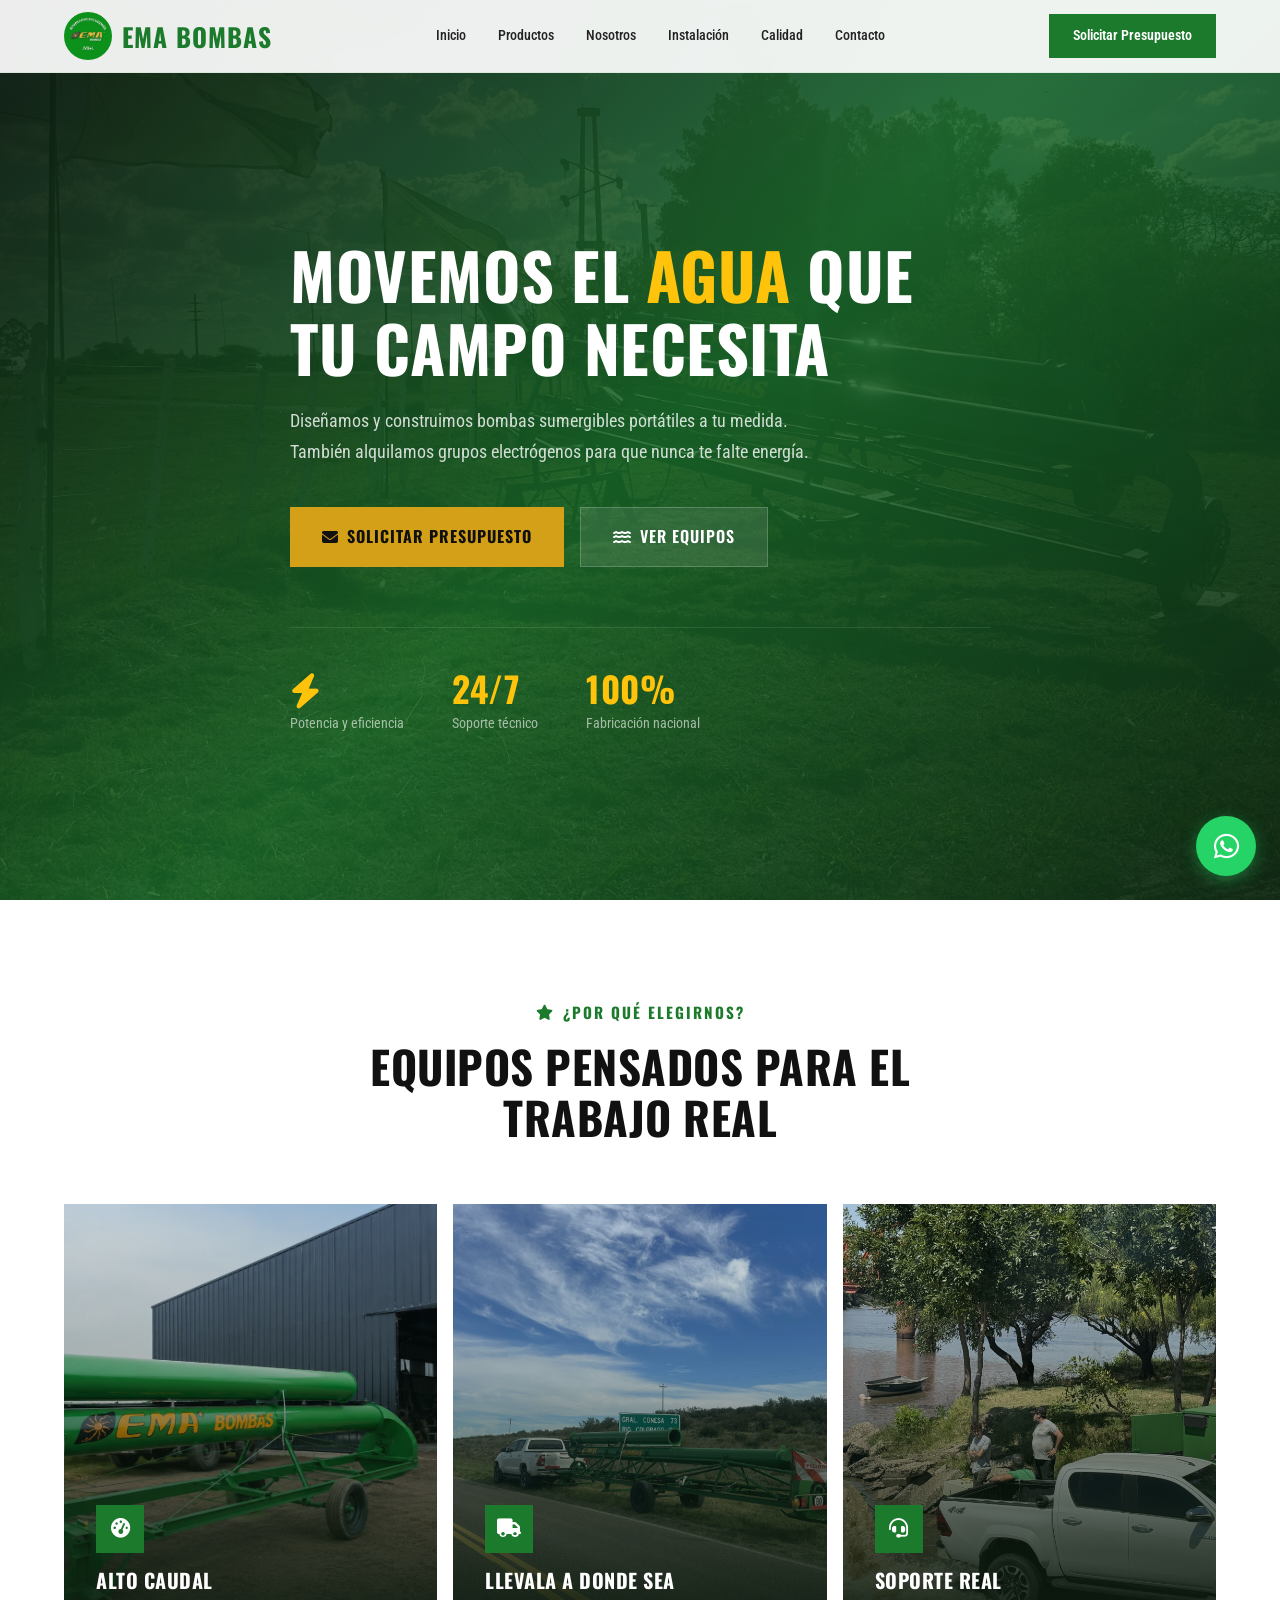
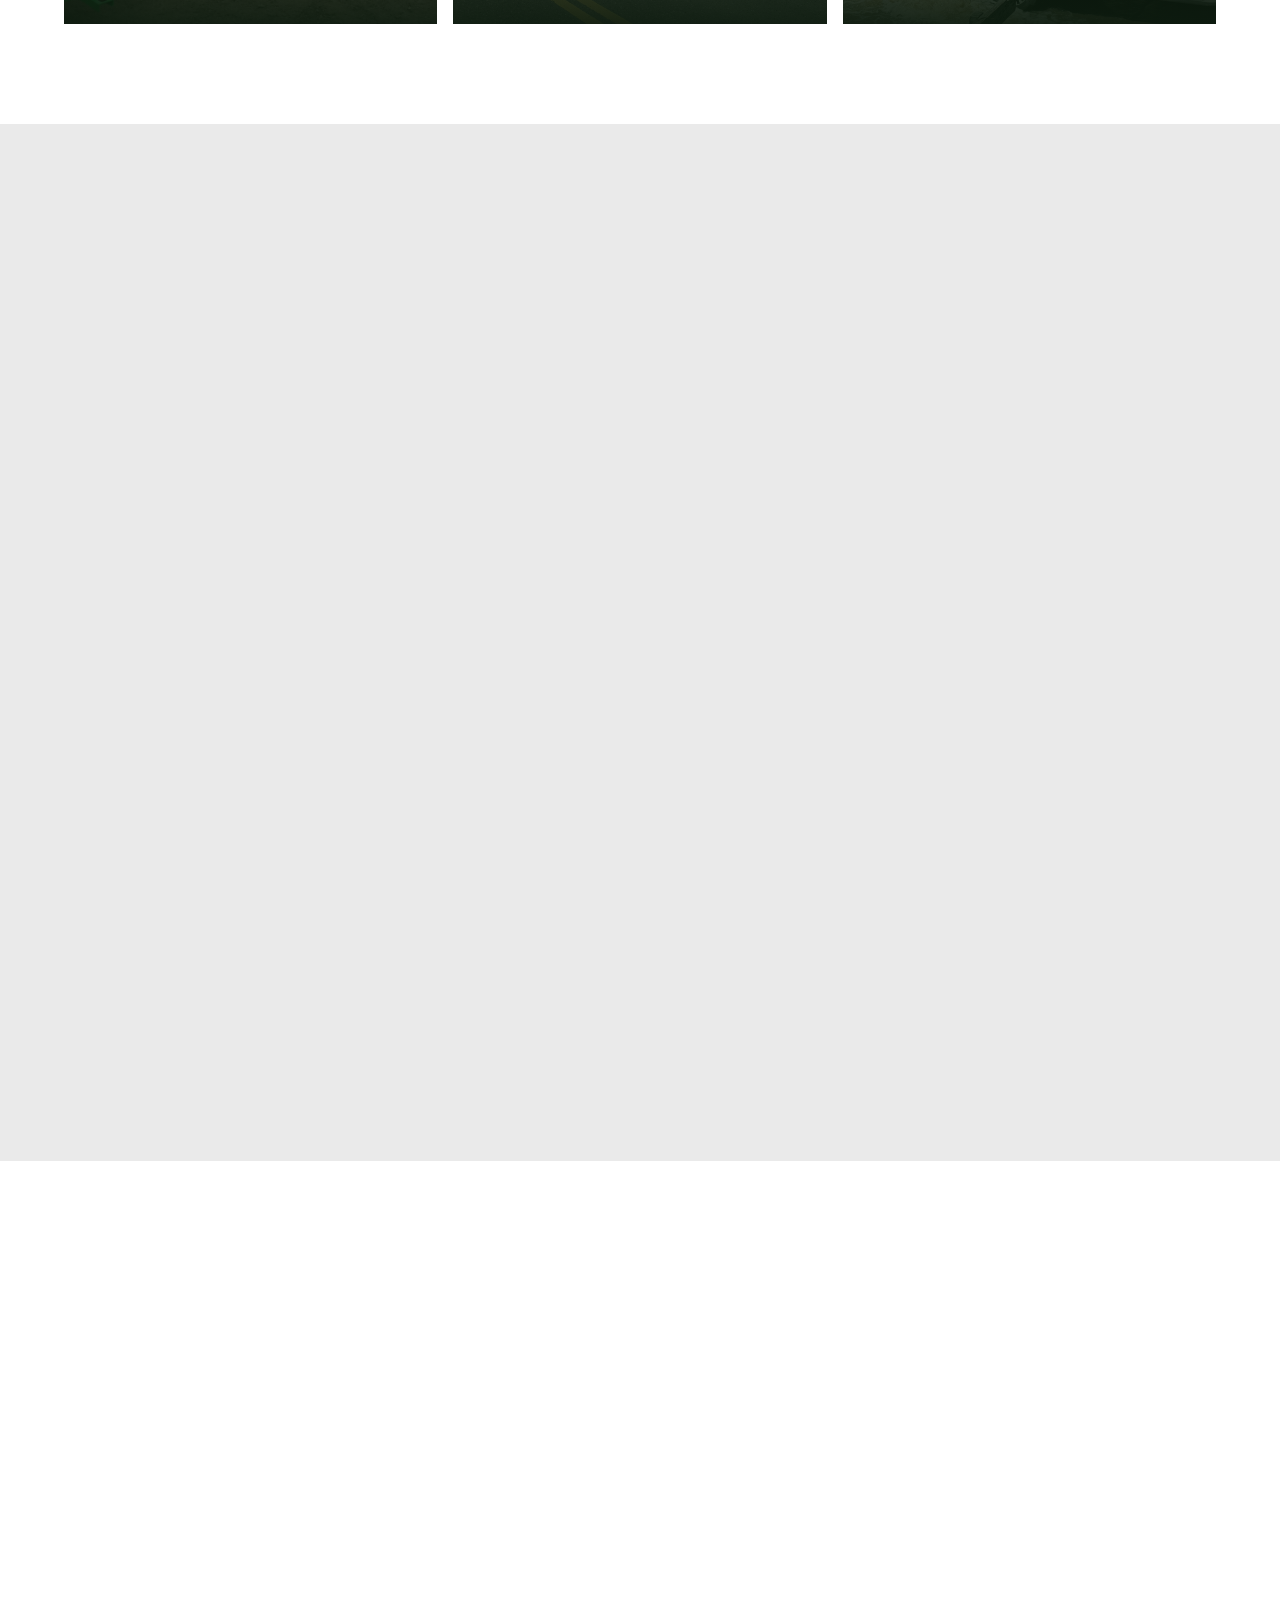
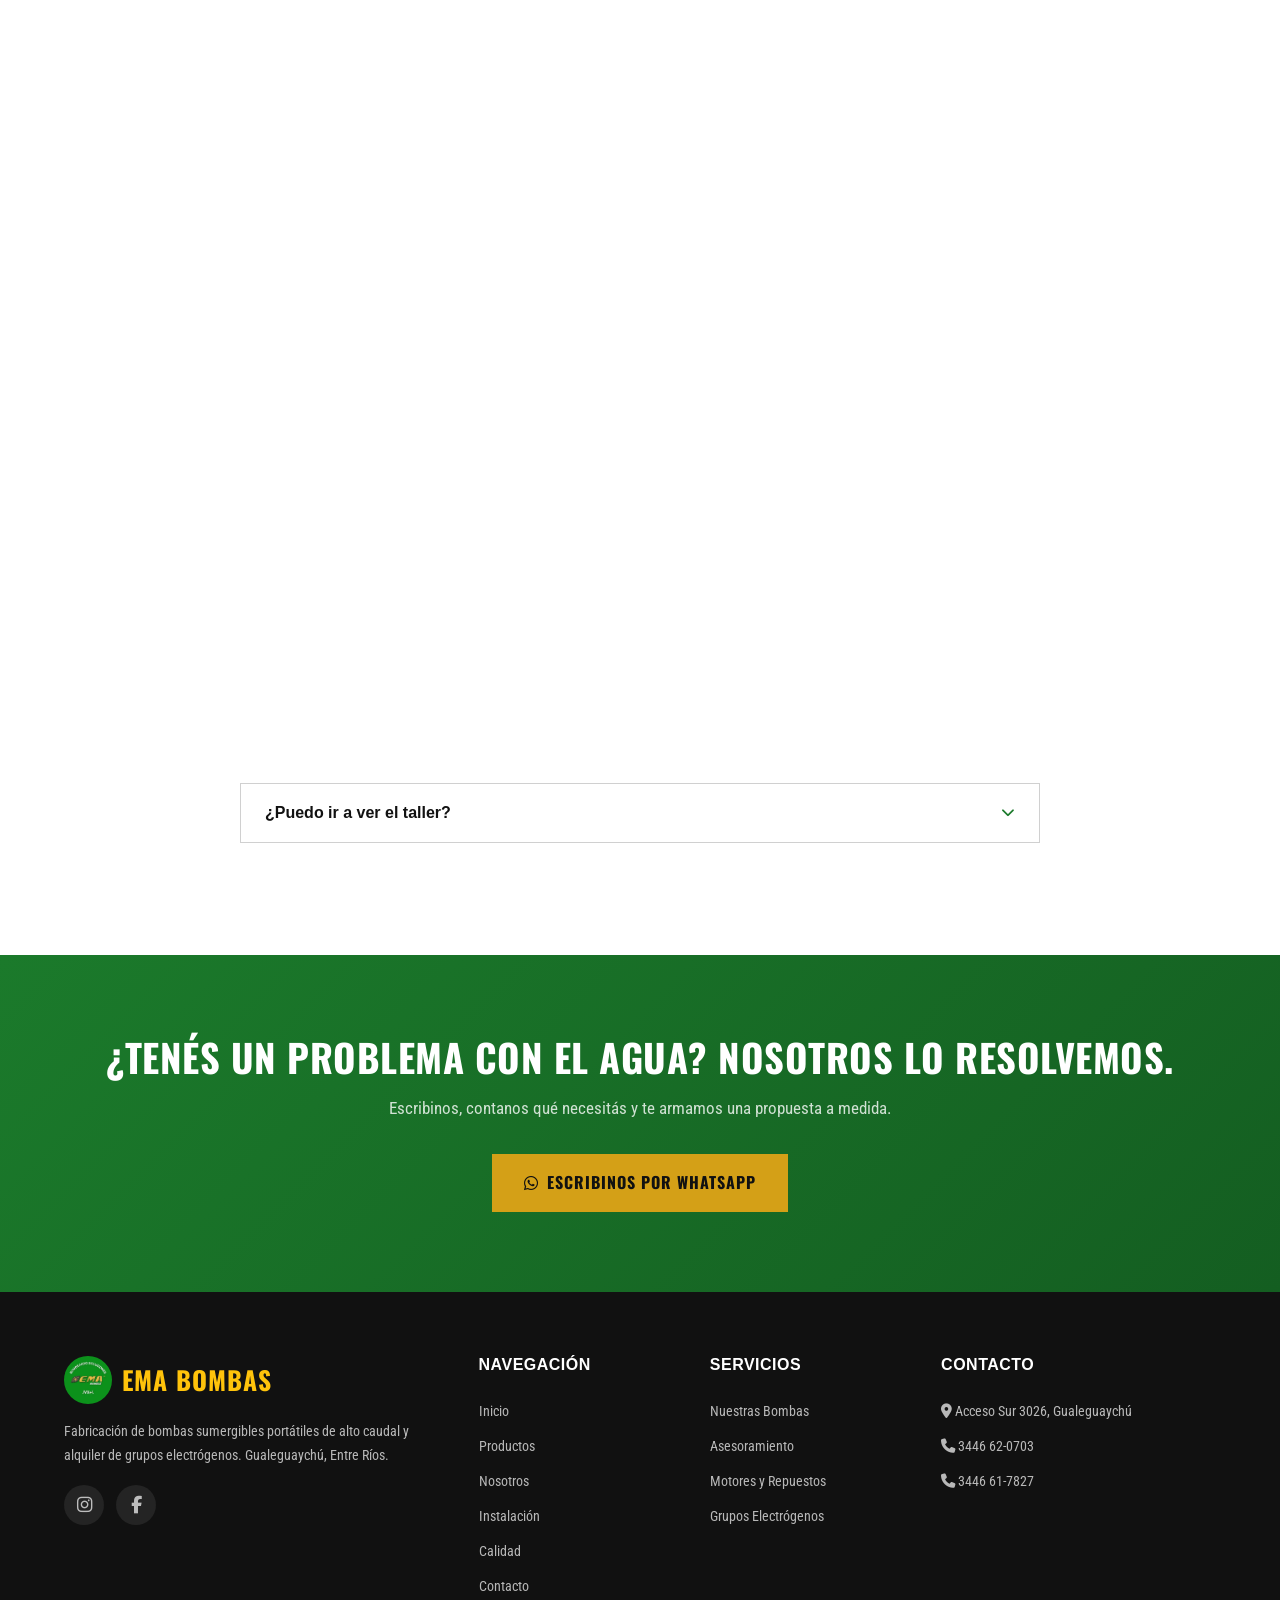
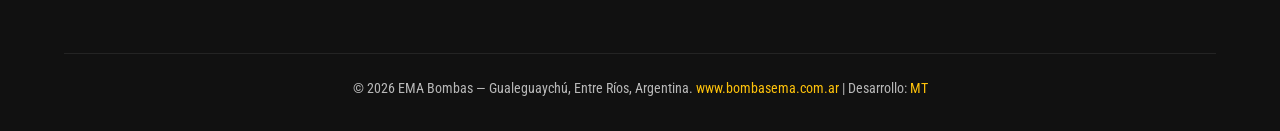
<file: index.html>
<!DOCTYPE html>
<html lang="es">
<head>
  <meta charset="UTF-8">
  <meta name="viewport" content="width=device-width, initial-scale=1.0">
  <title>EMA Bombas | Bombas Sumergibles Portátiles y Grupos Electrógenos - Gualeguaychú</title>
  <meta name="description" content="EMA Bombas: fabricación de bombas sumergibles portátiles de alto caudal y alquiler de grupos electrógenos en Gualeguaychú, Entre Ríos. Soluciones para riego, desagote y emergencias hídricas.">
  <meta name="keywords" content="bombas sumergibles, bombas portátiles, bombas de agua, riego, desagote, alto caudal, grupos electrógenos, alquiler generador, Gualeguaychú, Entre Ríos, Argentina">
  <meta name="author" content="EMA Bombas">
  <meta name="robots" content="index, follow">
  <meta name="geo.region" content="AR-ER">
  <meta name="geo.placename" content="Gualeguaychú">
  <meta name="geo.position" content="-33.0302;-58.5597">
  <meta name="ICBM" content="-33.0302, -58.5597">
  <link rel="canonical" href="https://www.bombasema.com.ar/">
  <meta property="og:title" content="EMA Bombas | Bombas Sumergibles y Grupos Electrógenos">
  <meta property="og:description" content="Fabricamos bombas sumergibles portátiles y alquilamos grupos electrógenos. Gualeguaychú, Entre Ríos.">
  <meta property="og:type" content="website">
  <meta property="og:locale" content="es_AR">
  <link rel="stylesheet" href="styles.css">
  <link rel="stylesheet" href="https://cdnjs.cloudflare.com/ajax/libs/font-awesome/6.5.1/css/all.min.css">
  <script type="application/ld+json">
  {
    "@context": "https://schema.org",
    "@type": "LocalBusiness",
    "name": "EMA Bombas",
    "description": "Fabricación de bombas sumergibles portátiles de alto caudal y alquiler de grupos electrógenos.",
    "url": "https://www.bombasema.com.ar",
    "telephone": "+54-9-3446-620703",
    "address": {
      "@type": "PostalAddress",
      "streetAddress": "Acceso Sur 3026, Pbro. Luis Jeannot Sueyro",
      "addressLocality": "Gualeguaychú",
      "addressRegion": "Entre Ríos",
      "postalCode": "2820",
      "addressCountry": "AR"
    },
    "geo": {
      "@type": "GeoCoordinates",
      "latitude": "-33.0302",
      "longitude": "-58.5597"
    },
    "sameAs": [
      "https://www.instagram.com/emabombas/",
      "https://www.facebook.com/BombasEma/"
    ],
    "founder": {
      "@type": "Person",
      "name": "Martín Alfieri"
    },
    "areaServed": "Argentina"
  }
  </script>
</head>
<body>
  <!-- NAVBAR -->
  <nav class="navbar" id="navbar">
    <div class="container">
      <a href="index.html" class="navbar__logo"><img src="assets/img/logo.webp" alt="Logo EMA Bombas" width="48" height="48"><span>EMA BOMBAS</span></a>
      <div class="navbar__links" id="navLinks">
        <a href="index.html">Inicio</a><a href="productos.html">Productos</a><a href="la-empresa.html">Nosotros</a><a href="instalacion.html">Instalación</a><a href="politica-de-calidad.html">Calidad</a><a href="contacto.html">Contacto</a>
      </div>
      <a href="contacto.html" class="navbar__cta">Solicitar Presupuesto</a>
      <button class="navbar__toggle" id="navToggle" aria-label="Abrir menú"><span></span><span></span><span></span></button>
    </div>
  </nav>

  <!-- HERO -->
  <section class="hero" id="inicio">
    <div class="hero__bg"><img src="assets/img/bombas-banderas.webp" alt="Bombas sumergibles EMA Bombas con banderas al aire libre" loading="eager"></div>
    <div class="hero__overlay"></div>
    <div class="container hero__content">

      <h1>Movemos el <span class="highlight">Agua</span> que tu Campo Necesita</h1>
      <p class="hero__subtitle">Diseñamos y construimos bombas sumergibles portátiles a tu medida. También alquilamos grupos electrógenos para que nunca te falte energía.</p>
      <div class="hero__actions">
        <a href="contacto.html" class="btn-primary"><i class="fas fa-envelope"></i> Solicitar Presupuesto</a>
        <a href="productos.html" class="btn-secondary"><i class="fas fa-water"></i> Ver Equipos</a>
      </div>
      <div class="hero__stats">
        <div class="hero__stat"><h3><i class="fas fa-bolt"></i></h3><p>Potencia y eficiencia</p></div>
        <div class="hero__stat"><h3>24/7</h3><p>Soporte técnico</p></div>
        <div class="hero__stat"><h3>100%</h3><p>Fabricación nacional</p></div>
      </div>
    </div>
  </section>

  <!-- FEATURES -->
  <section class="section">
    <div class="container">
      <div class="section__header fade-in">
        <span class="section__label"><i class="fas fa-star"></i> ¿Por Qué Elegirnos?</span>
        <h2 class="section__title">Equipos pensados para el trabajo real</h2>
      </div>
      <div class="features-accordion">
        <article class="accordion-item fade-in" style="background-image: url('assets/img/bomba-galpon.webp');">
          <div class="accordion-item__overlay"></div>
          <div class="accordion-item__content">
            <div class="accordion-item__icon"><i class="fas fa-tachometer-alt"></i></div>
            <h3>Alto Caudal</h3>
            <p>Sumergibles y portátiles, diseñadas para resistir el trabajo exigente y optimizar el riego.</p>
          </div>
        </article>
        <article class="accordion-item fade-in" style="background-image: url('assets/img/bomba-ruta.webp');">
          <div class="accordion-item__overlay"></div>
          <div class="accordion-item__content">
            <div class="accordion-item__icon"><i class="fas fa-truck"></i></div>
            <h3>Llevala a Donde Sea</h3>
            <p>Chasis con ruedas y enganche. La montás, la llevás y arranca al toque.</p>
          </div>
        </article>
        <article class="accordion-item fade-in" style="background-image: url('assets/img/empresa-taller-horizontal.jpg');">
          <div class="accordion-item__overlay"></div>
          <div class="accordion-item__content">
            <div class="accordion-item__icon"><i class="fas fa-headset"></i></div>
            <h3>Soporte Real</h3>
            <p>Te asesoramos antes, durante y después de la compra. Siempre a un llamado.</p>
          </div>
        </article>
      </div>
    </div>
  </section>

  <!-- PRODUCTS PREVIEW -->
  <section class="section section--gray">
    <div class="container">
      <div class="section__header fade-in">
        <span class="section__label"><i class="fas fa-water"></i> Nuestros Equipos</span>
        <h2 class="section__title">Lo que fabricamos en nuestro taller</h2>
        <p class="section__subtitle">Cada equipo se arma acá, en Gualeguaychú, con materiales de primera y control pieza por pieza.</p>
        <a href="productos.html" class="btn-primary" style="margin-top: 16px;">Explorar catálogo <i class="fas fa-arrow-right" style="margin-left: 8px;"></i></a>
      </div>
      <div class="products__grid">
        <article class="product-card fade-in">
          <div class="product-card__img"><img src="assets/img/bomba-d14-3200.png" alt="Bomba sumergible EMA D14" loading="lazy"><span class="product-card__badge">Bomba</span></div>
          <div class="product-card__body">
            <h3 class="product-card__title">Bomba D14</h3>
            <span class="product-card__flow"><i class="fas fa-plug"></i> Motor eléctrico 20hp</span>
            <p class="product-card__desc">Ideal para riego y desagote.</p>
            <a href="productos.html#bombas" class="product-card__link">Ver detalles <i class="fas fa-arrow-right"></i></a>
          </div>
        </article>
        <article class="product-card fade-in">
          <div class="product-card__img"><img src="assets/img/bomba-d10-1800.jpg" alt="Bomba portátil EMA D10 1800" loading="lazy"><span class="product-card__badge">Bomba</span></div>
          <div class="product-card__body">
            <h3 class="product-card__title">Bomba D10 1800</h3>
            <span class="product-card__flow"><i class="fas fa-tractor"></i> Accionada por tractor</span>
            <p class="product-card__desc">Bomba que puede ser accionada por tractor.</p>
            <a href="productos.html#bombas" class="product-card__link">Ver detalles <i class="fas fa-arrow-right"></i></a>
          </div>
        </article>
        <article class="product-card fade-in">
          <div class="product-card__img"><img src="assets/img/generador-30kva.png" alt="Grupo electrógeno EMA en alquiler" loading="lazy"><span class="product-card__badge">Alquiler</span></div>
          <div class="product-card__body">
            <h3 class="product-card__title">Grupos Electrógenos</h3>
            <span class="product-card__flow"><i class="fas fa-bolt"></i> 30 KVA y 60 KVA</span>
            <p class="product-card__desc">Energía portátil donde no hay red eléctrica. Equipos cabinados insonorizados, listos para conectar en eventos o campo.</p>
            <a href="productos.html#generadores" class="product-card__link">Ver detalles <i class="fas fa-arrow-right"></i></a>
          </div>
        </article>
      </div>
    </div>
  </section>

  <!-- ABOUT PREVIEW -->
  <section class="section">
    <div class="container">
      <div class="about__grid">
        <div class="about__image fade-in-left">
          <img src="assets/img/bomba-bandera.webp" alt="Bomba EMA Bombas con banderas">
          <div class="about__image-accent"></div>
        </div>
        <div class="about__content fade-in-right">
          <span class="section__label"><i class="fas fa-industry"></i> La Empresa</span>
          <h2>Nacimos para hacer las cosas diferentes</h2>
          <p>EMA Bombas arrancó en un taller de Gualeguaychú con una idea clara: fabricar equipos que realmente aguanten el trabajo de campo argentino. <strong>Martín Alfieri</strong> lidera un equipo que piensa cada pieza antes de soldarla.</p>
          <p>No somos una fábrica gigante ni pretendemos serlo. Somos un taller que conoce a cada cliente por su nombre y arma cada bomba como si fuera para uso propio.</p>
          <div class="about__highlights">
            <div class="about__highlight"><h4>100%</h4><p>Nacional</p></div>
            <div class="about__highlight"><h4>Alto</h4><p>Caudal</p></div>
            <div class="about__highlight"><h4>∞</h4><p>Compromiso</p></div>
          </div>
          <a href="la-empresa.html" class="btn-primary" style="margin-top:24px"><i class="fas fa-arrow-right"></i> Conocer más</a>
        </div>
      </div>
    </div>
  </section>


  <!-- FAQ -->
  <section class="section">
    <div class="container">
      <div class="section__header fade-in">
        <span class="section__label"><i class="fas fa-question-circle"></i> Preguntas Frecuentes</span>
        <h2 class="section__title">Todo lo que necesitás saber</h2>
      </div>
      <div class="faq__list">
        <div class="faq-item fade-in"><button class="faq-item__question" aria-expanded="false">¿Qué hace EMA Bombas exactamente?<i class="fas fa-chevron-down"></i></button><div class="faq-item__answer"><p>Nos especializamos en la fabricación de bombas de alto caudal, diseñadas para resistir el trabajo exigente y optimizar el riego en grandes superficies.</p></div></div>
        <div class="faq-item fade-in"><button class="faq-item__question" aria-expanded="false">¿Tienen generadores para alquilar?<i class="fas fa-chevron-down"></i></button><div class="faq-item__answer"><p>Sí, tenemos generadores de 30 KVA y 60 KVA, los dos cabinados para que no hagan ruido. Sirven tanto para una fiesta como para alimentar una bomba en medio del campo.</p></div></div>
        <div class="faq-item fade-in"><button class="faq-item__question" aria-expanded="false">¿Son difíciles de mantener?<i class="fas fa-chevron-down"></i></button><div class="faq-item__answer"><p>Para nada. Con engrasar los rodamientos y las crucetas del cardán regularmente, y darle una lavada con agua limpia cuando terminás de usarla, alcanza y sobra.</p></div></div>
        <div class="faq-item fade-in"><button class="faq-item__question" aria-expanded="false">¿Llegan a mi zona?<i class="fas fa-chevron-down"></i></button><div class="faq-item__answer"><p>Mandamos equipos a cualquier punto del país. Y si necesitás una mano para instalarla la primera vez, coordinamos para darte soporte remoto o presencial.</p></div></div>
        <div class="faq-item fade-in"><button class="faq-item__question" aria-expanded="false">¿Puedo ir a ver el taller?<i class="fas fa-chevron-down"></i></button><div class="faq-item__answer"><p>¡Claro! Estamos en Acceso Sur 3026, sobre la Pbro. Luis Jeannot Sueyro, en Gualeguaychú. Pasá cuando quieras o mandanos un WhatsApp al 3446 62-0703 para coordinar.</p></div></div>
      </div>
    </div>
  </section>

  <!-- CTA -->
  <section class="section section--green cta-banner">
    <div class="container">
      <h2>¿Tenés un problema con el agua? Nosotros lo resolvemos.</h2>
      <p>Escribinos, contanos qué necesitás y te armamos una propuesta a medida.</p>
      <a href="https://wa.me/5493446620703" target="_blank" class="btn-primary"><i class="fab fa-whatsapp"></i> Escribinos por WhatsApp</a>
    </div>
  </section>

  <!-- FOOTER -->
  <footer class="footer">
    <div class="container">
      <div class="footer__grid">
        <div class="footer__brand">
          <a href="index.html" class="navbar__logo"><img src="assets/img/logo.webp" alt="EMA Bombas" width="48" height="48" style="border-radius:50%"><span style="color:var(--ema-gold-light)">EMA BOMBAS</span></a>
          <p>Fabricación de bombas sumergibles portátiles de alto caudal y alquiler de grupos electrógenos. Gualeguaychú, Entre Ríos.</p>
          <div class="footer__social">
            <a href="https://www.instagram.com/emabombas/" target="_blank" rel="noopener" aria-label="Instagram"><i class="fab fa-instagram"></i></a>
            <a href="https://www.facebook.com/BombasEma/" target="_blank" rel="noopener" aria-label="Facebook"><i class="fab fa-facebook-f"></i></a>
          </div>
        </div>
        <div><h4 class="footer__title">Navegación</h4><div class="footer__links"><a href="index.html">Inicio</a><a href="productos.html">Productos</a><a href="la-empresa.html">Nosotros</a><a href="instalacion.html">Instalación</a><a href="politica-de-calidad.html">Calidad</a><a href="contacto.html">Contacto</a></div></div>
        <div><h4 class="footer__title">Servicios</h4><div class="footer__links"><a href="productos.html#bombas">Nuestras Bombas</a><a href="productos.html#bombas">Asesoramiento</a><a href="productos.html#accesorios">Motores y Repuestos</a><a href="productos.html#generadores">Grupos Electrógenos</a></div></div>
        <div><h4 class="footer__title">Contacto</h4><div class="footer__links"><a href="https://maps.app.goo.gl/MPAzcUcAxipJYEYY7" target="_blank"><i class="fas fa-map-marker-alt"></i> Acceso Sur 3026, Gualeguaychú</a><a href="tel:+5493446620703"><i class="fas fa-phone"></i> 3446 62-0703</a><a href="tel:+5493446617827"><i class="fas fa-phone"></i> 3446 61-7827</a></div></div>
      </div>
      <div class="footer__bottom"><p>&copy; 2026 EMA Bombas — Gualeguaychú, Entre Ríos, Argentina. <a href="https://www.bombasema.com.ar" style="color:var(--ema-gold-light)">www.bombasema.com.ar</a> | Desarrollo: <a href="https://www.linkedin.com/in/manueltorres02" target="_blank" style="color:var(--ema-gold-light)">MT</a></p></div>
    </div>
  </footer>

  <a href="https://wa.me/5493446620703" target="_blank" class="whatsapp-float" aria-label="WhatsApp"><i class="fab fa-whatsapp"></i></a>

  <script>
    window.addEventListener('scroll',()=>{document.getElementById('navbar').classList.toggle('scrolled',window.scrollY>50)});
    document.getElementById('navToggle').addEventListener('click',()=>{document.getElementById('navLinks').classList.toggle('active')});
    document.querySelectorAll('.navbar__links a').forEach(a=>{a.addEventListener('click',()=>document.getElementById('navLinks').classList.remove('active'))});
    document.querySelectorAll('.faq-item__question').forEach(btn=>{btn.addEventListener('click',()=>{const item=btn.parentElement;const was=item.classList.contains('active');document.querySelectorAll('.faq-item').forEach(i=>i.classList.remove('active'));if(!was)item.classList.add('active');btn.setAttribute('aria-expanded',!was)})});
    const observer=new IntersectionObserver(e=>{e.forEach(e=>{if(e.isIntersecting){e.target.classList.add('visible');observer.unobserve(e.target)}})},{threshold:0.1});
    document.querySelectorAll('.fade-in,.fade-in-left,.fade-in-right').forEach(el=>observer.observe(el));
  </script>
</body>
</html>
</file>
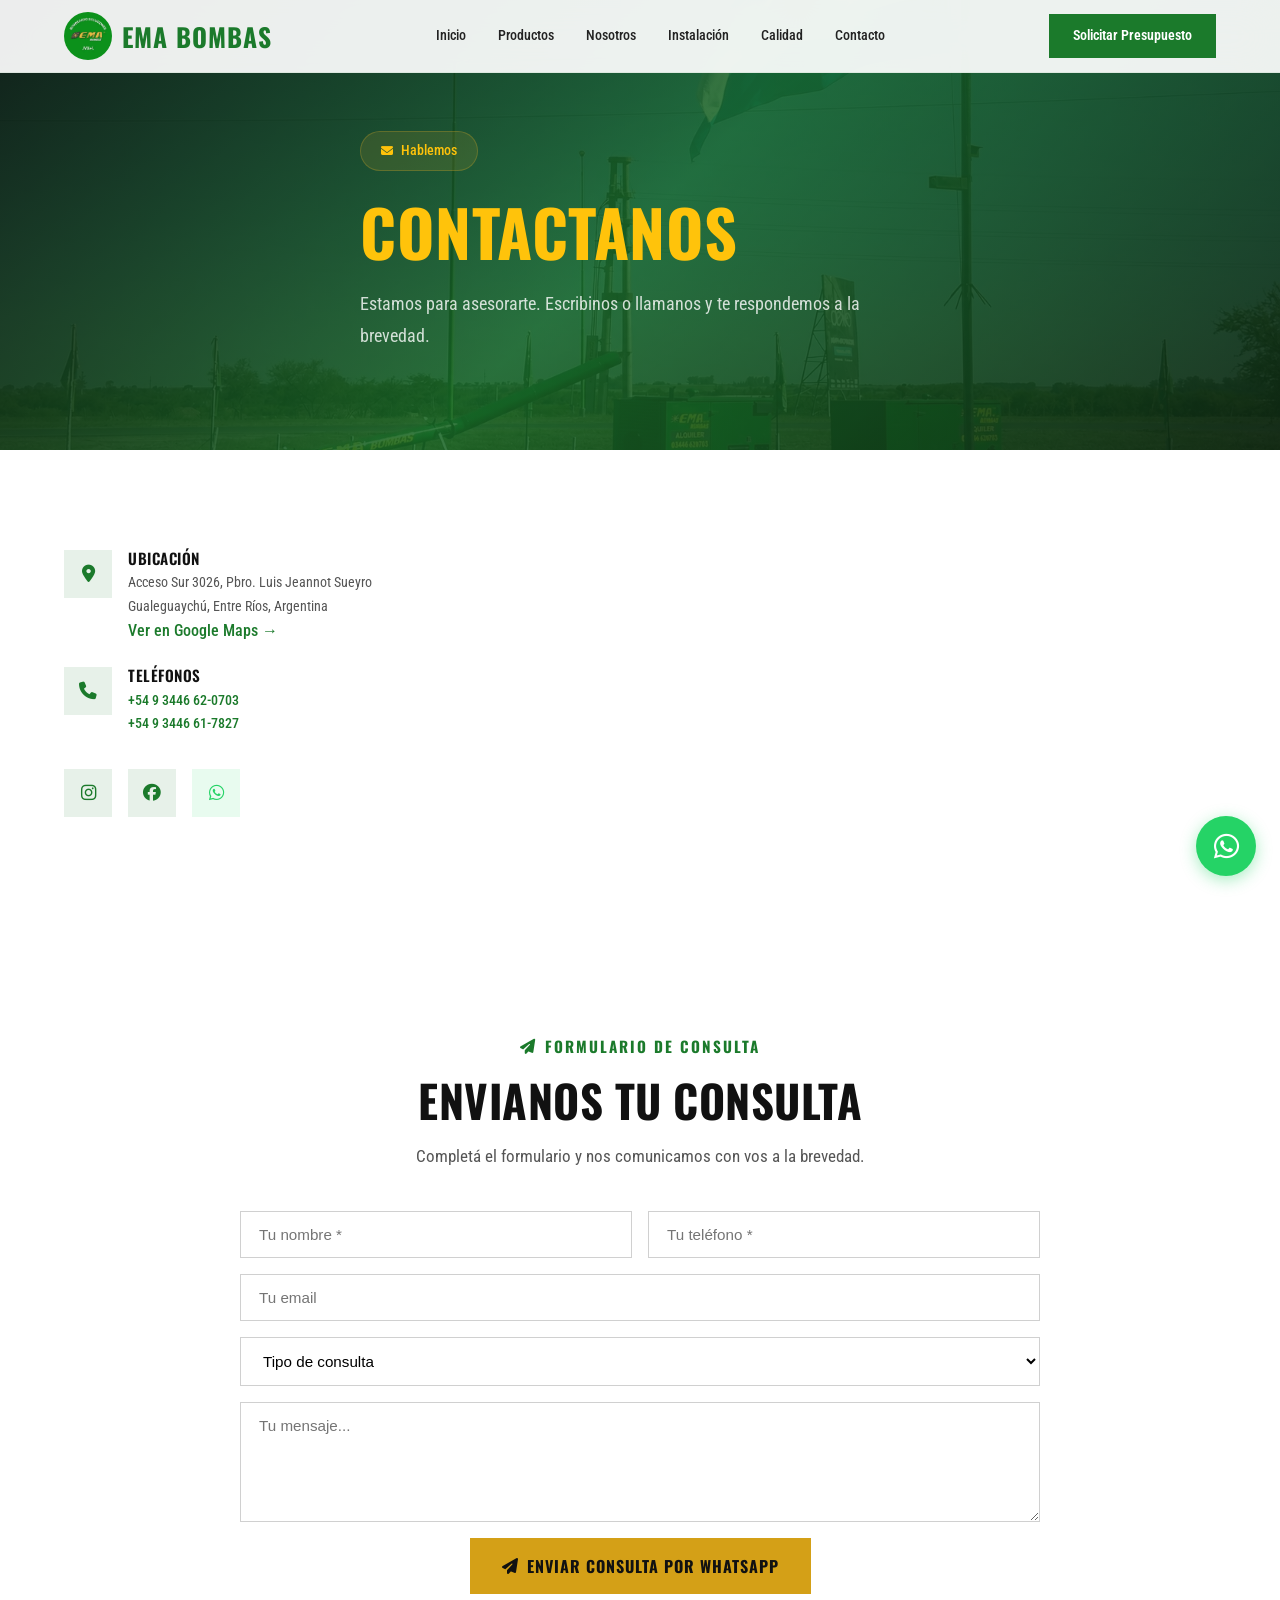
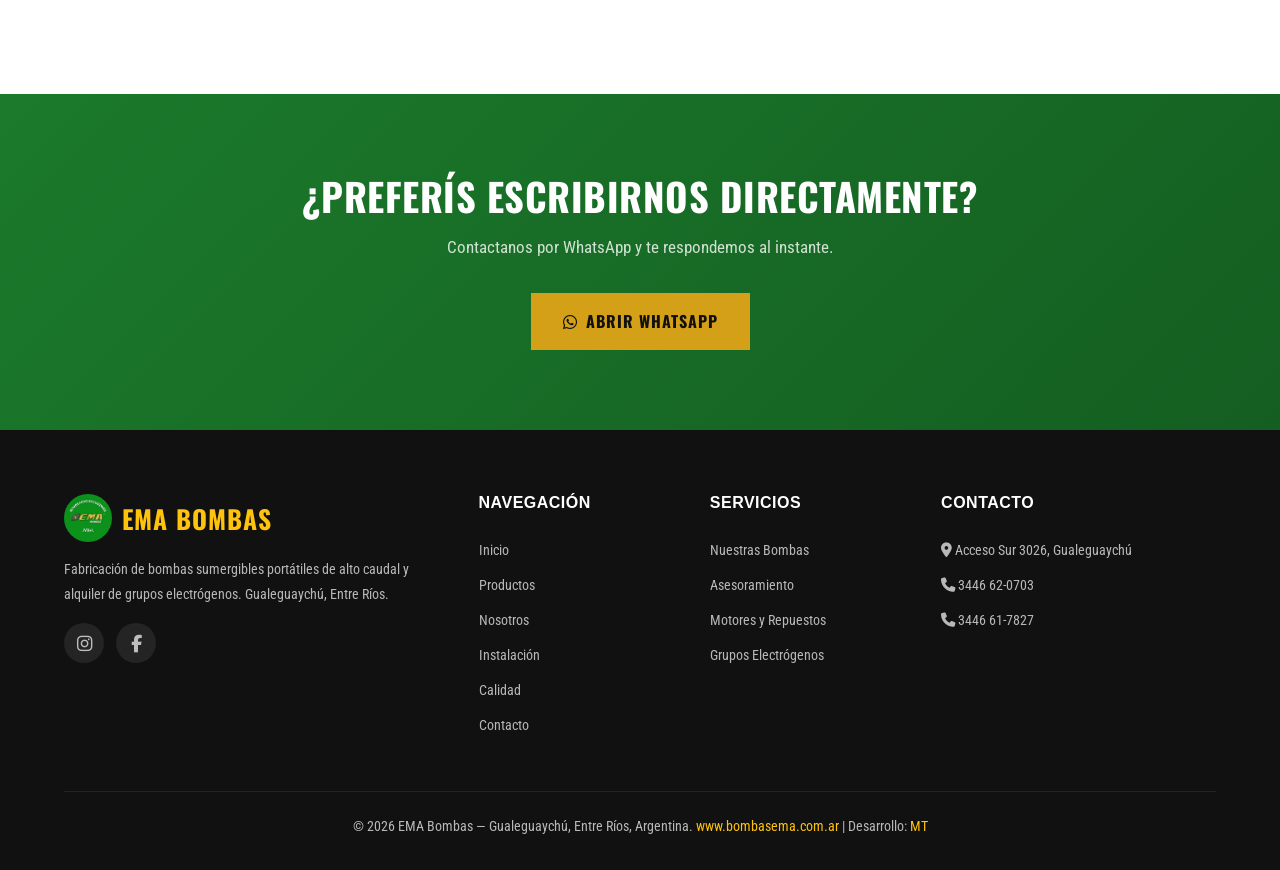
<file: contacto.html>
<!DOCTYPE html>
<html lang="es">
<head>
  <meta charset="UTF-8">
  <meta name="viewport" content="width=device-width, initial-scale=1.0">
  <title>Contacto | EMA Bombas - Presupuestos y Consultas - Gualeguaychú</title>
  <meta name="description" content="Contactá a EMA Bombas para presupuestos de bombas sumergibles portátiles y alquiler de grupos electrógenos. Gualeguaychú, Entre Ríos. Tel: 3446 62-0703.">
  <meta name="keywords" content="contacto EMA Bombas, presupuesto bombas sumergibles, comprar bomba agua Gualeguaychú, alquiler grupo electrógeno">
  <meta name="robots" content="index, follow">
  <meta name="geo.region" content="AR-ER">
  <meta name="geo.placename" content="Gualeguaychú">
  <link rel="canonical" href="https://www.bombasema.com.ar/contacto.html">
  <link rel="stylesheet" href="styles.css">
  <link rel="stylesheet" href="https://cdnjs.cloudflare.com/ajax/libs/font-awesome/6.5.1/css/all.min.css">
</head>
<body>
  <nav class="navbar" id="navbar">
    <div class="container">
      <a href="index.html" class="navbar__logo"><img src="assets/img/logo.webp" alt="Logo EMA Bombas" width="48" height="48"><span>EMA BOMBAS</span></a>
      <div class="navbar__links" id="navLinks"><a href="index.html">Inicio</a><a href="productos.html">Productos</a><a href="la-empresa.html">Nosotros</a><a href="instalacion.html">Instalación</a><a href="politica-de-calidad.html">Calidad</a><a href="contacto.html">Contacto</a></div>
      <a href="contacto.html" class="navbar__cta">Solicitar Presupuesto</a>
      <button class="navbar__toggle" id="navToggle" aria-label="Abrir menú"><span></span><span></span><span></span></button>
    </div>
  </nav>

  <section class="hero" style="min-height:50vh">
    <div class="hero__bg"><img src="assets/img/bomba-bandera.webp" alt="Equipos EMA Bombas con bandera argentina"></div>
    <div class="hero__overlay"></div>
    <div class="container hero__content" style="padding-top:40px; padding-bottom:40px">
      <div class="hero__badge"><i class="fas fa-envelope"></i> Hablemos</div>
      <h1><span class="highlight">Contactanos</span></h1>
      <p class="hero__subtitle">Estamos para asesorarte. Escribinos o llamanos y te respondemos a la brevedad.</p>
    </div>
  </section>

  <!-- CONTACTO INFO -->
  <section class="section">
    <div class="container">
      <div class="contact__grid fade-in">
        <div class="contact__info">
          <div class="contact-item">
            <div class="contact-item__icon"><i class="fas fa-map-marker-alt"></i></div>
            <div><h4>Ubicación</h4><p>Acceso Sur 3026, Pbro. Luis Jeannot Sueyro</p><p>Gualeguaychú, Entre Ríos, Argentina</p><a href="https://maps.app.goo.gl/MPAzcUcAxipJYEYY7" target="_blank" rel="noopener">Ver en Google Maps →</a></div>
          </div>
          <div class="contact-item">
            <div class="contact-item__icon"><i class="fas fa-phone"></i></div>
            <div><h4>Teléfonos</h4><p><a href="tel:+5493446620703" style="color:var(--ema-green);font-weight:500">+54 9 3446 62-0703</a></p><p><a href="tel:+5493446617827" style="color:var(--ema-green);font-weight:500">+54 9 3446 61-7827</a></p></div>
          </div>
          <div class="contact-item" style="gap:16px;margin-top:10px">
            <a href="https://www.instagram.com/emabombas/" target="_blank" rel="noopener" class="contact-item__icon" aria-label="Instagram"><i class="fab fa-instagram"></i></a>
            <a href="https://www.facebook.com/BombasEma/" target="_blank" rel="noopener" class="contact-item__icon" aria-label="Facebook"><i class="fab fa-facebook"></i></a>
            <a href="https://wa.me/5493446620703" target="_blank" rel="noopener" class="contact-item__icon" style="background:rgba(37,211,102,0.1);color:#25D366" aria-label="WhatsApp"><i class="fab fa-whatsapp"></i></a>
          </div>
        </div>
        <div class="contact__map">
          <iframe src="https://maps.google.com/maps?q=EMA+bombas+Gualeguaych%C3%BA&t=&z=15&ie=UTF8&iwloc=&output=embed" allowfullscreen loading="lazy" title="Ubicación de EMA Bombas"></iframe>
        </div>
      </div>

      <!-- FORMULARIO -->
      <div class="contact__form fade-in" style="margin-top:64px">
        <div class="section__header" style="margin-bottom:40px">
          <span class="section__label"><i class="fas fa-paper-plane"></i> Formulario de Consulta</span>
          <h2 class="section__title">Envianos tu consulta</h2>
          <p class="section__subtitle">Completá el formulario y nos comunicamos con vos a la brevedad.</p>
        </div>
        <form id="contactForm" onsubmit="handleSubmit(event)">
          <input type="text" name="nombre" placeholder="Tu nombre *" required id="form-nombre">
          <input type="tel" name="telefono" placeholder="Tu teléfono *" required id="form-telefono">
          <input type="email" name="email" placeholder="Tu email" class="full-width" id="form-email">
          <select name="consulta" class="full-width" id="form-consulta">
            <option value="">Tipo de consulta</option>
            <option value="presupuesto-bomba">Presupuesto bomba sumergible</option>
            <option value="alquiler-generador">Alquiler grupo electrógeno</option>
            <option value="repuestos">Repuestos y accesorios</option>
            <option value="soporte">Soporte técnico</option>
            <option value="otro">Otra consulta</option>
          </select>
          <textarea name="mensaje" placeholder="Tu mensaje..." class="full-width" id="form-mensaje"></textarea>
          <button type="submit" class="btn-primary full-width"><i class="fas fa-paper-plane"></i> Enviar Consulta por WhatsApp</button>
        </form>
      </div>
    </div>
  </section>

  <section class="section section--green cta-banner">
    <div class="container">
      <h2>¿Preferís escribirnos directamente?</h2>
      <p>Contactanos por WhatsApp y te respondemos al instante.</p>
      <a href="https://wa.me/5493446620703" target="_blank" class="btn-primary"><i class="fab fa-whatsapp"></i> Abrir WhatsApp</a>
    </div>
  </section>

  <footer class="footer">
    <div class="container">
      <div class="footer__grid">
        <div class="footer__brand"><a href="index.html" class="navbar__logo"><img src="assets/img/logo.webp" alt="EMA Bombas" width="48" height="48" style="border-radius:50%"><span style="color:var(--ema-gold-light)">EMA BOMBAS</span></a><p>Fabricación de bombas sumergibles portátiles de alto caudal y alquiler de grupos electrógenos. Gualeguaychú, Entre Ríos.</p><div class="footer__social"><a href="https://www.instagram.com/emabombas/" target="_blank" rel="noopener" aria-label="Instagram"><i class="fab fa-instagram"></i></a><a href="https://www.facebook.com/BombasEma/" target="_blank" rel="noopener" aria-label="Facebook"><i class="fab fa-facebook-f"></i></a></div></div>
        <div><h4 class="footer__title">Navegación</h4><div class="footer__links"><a href="index.html">Inicio</a><a href="productos.html">Productos</a><a href="la-empresa.html">Nosotros</a><a href="instalacion.html">Instalación</a><a href="politica-de-calidad.html">Calidad</a><a href="contacto.html">Contacto</a></div></div>
        <div><h4 class="footer__title">Servicios</h4><div class="footer__links"><a href="productos.html#bombas">Nuestras Bombas</a><a href="productos.html#bombas">Asesoramiento</a><a href="productos.html#accesorios">Motores y Repuestos</a><a href="productos.html#generadores">Grupos Electrógenos</a></div></div>
        <div><h4 class="footer__title">Contacto</h4><div class="footer__links"><a href="https://maps.app.goo.gl/MPAzcUcAxipJYEYY7" target="_blank"><i class="fas fa-map-marker-alt"></i> Acceso Sur 3026, Gualeguaychú</a><a href="tel:+5493446620703"><i class="fas fa-phone"></i> 3446 62-0703</a><a href="tel:+5493446617827"><i class="fas fa-phone"></i> 3446 61-7827</a></div></div>
      </div>
      <div class="footer__bottom"><p>&copy; 2026 EMA Bombas — Gualeguaychú, Entre Ríos, Argentina. <a href="https://www.bombasema.com.ar" style="color:var(--ema-gold-light)">www.bombasema.com.ar</a> | Desarrollo: <a href="https://www.linkedin.com/in/manueltorres02" target="_blank" style="color:var(--ema-gold-light)">MT</a></p></div>
    </div>
  </footer>
  <a href="https://wa.me/5493446620703" target="_blank" class="whatsapp-float" aria-label="WhatsApp"><i class="fab fa-whatsapp"></i></a>
  <script>
    window.addEventListener('scroll',()=>{document.getElementById('navbar').classList.toggle('scrolled',window.scrollY>50)});
    document.getElementById('navToggle').addEventListener('click',()=>{document.getElementById('navLinks').classList.toggle('active')});
    document.querySelectorAll('.navbar__links a').forEach(a=>{a.addEventListener('click',()=>document.getElementById('navLinks').classList.remove('active'))});
    const observer=new IntersectionObserver(e=>{e.forEach(e=>{if(e.isIntersecting){e.target.classList.add('visible');observer.unobserve(e.target)}})},{threshold:0.1});
    document.querySelectorAll('.fade-in,.fade-in-left,.fade-in-right').forEach(el=>observer.observe(el));
    function handleSubmit(e){e.preventDefault();const f=e.target;const msg=`Hola EMA Bombas! Soy ${f.nombre.value}. ${f.consulta.value?'Consulta: '+f.consulta.value+'. ':''}${f.mensaje.value||''}. Mi tel: ${f.telefono.value}`;window.open(`https://wa.me/5493446620703?text=${encodeURIComponent(msg)}`,'_blank')}
  </script>
</body>
</html>
</file>
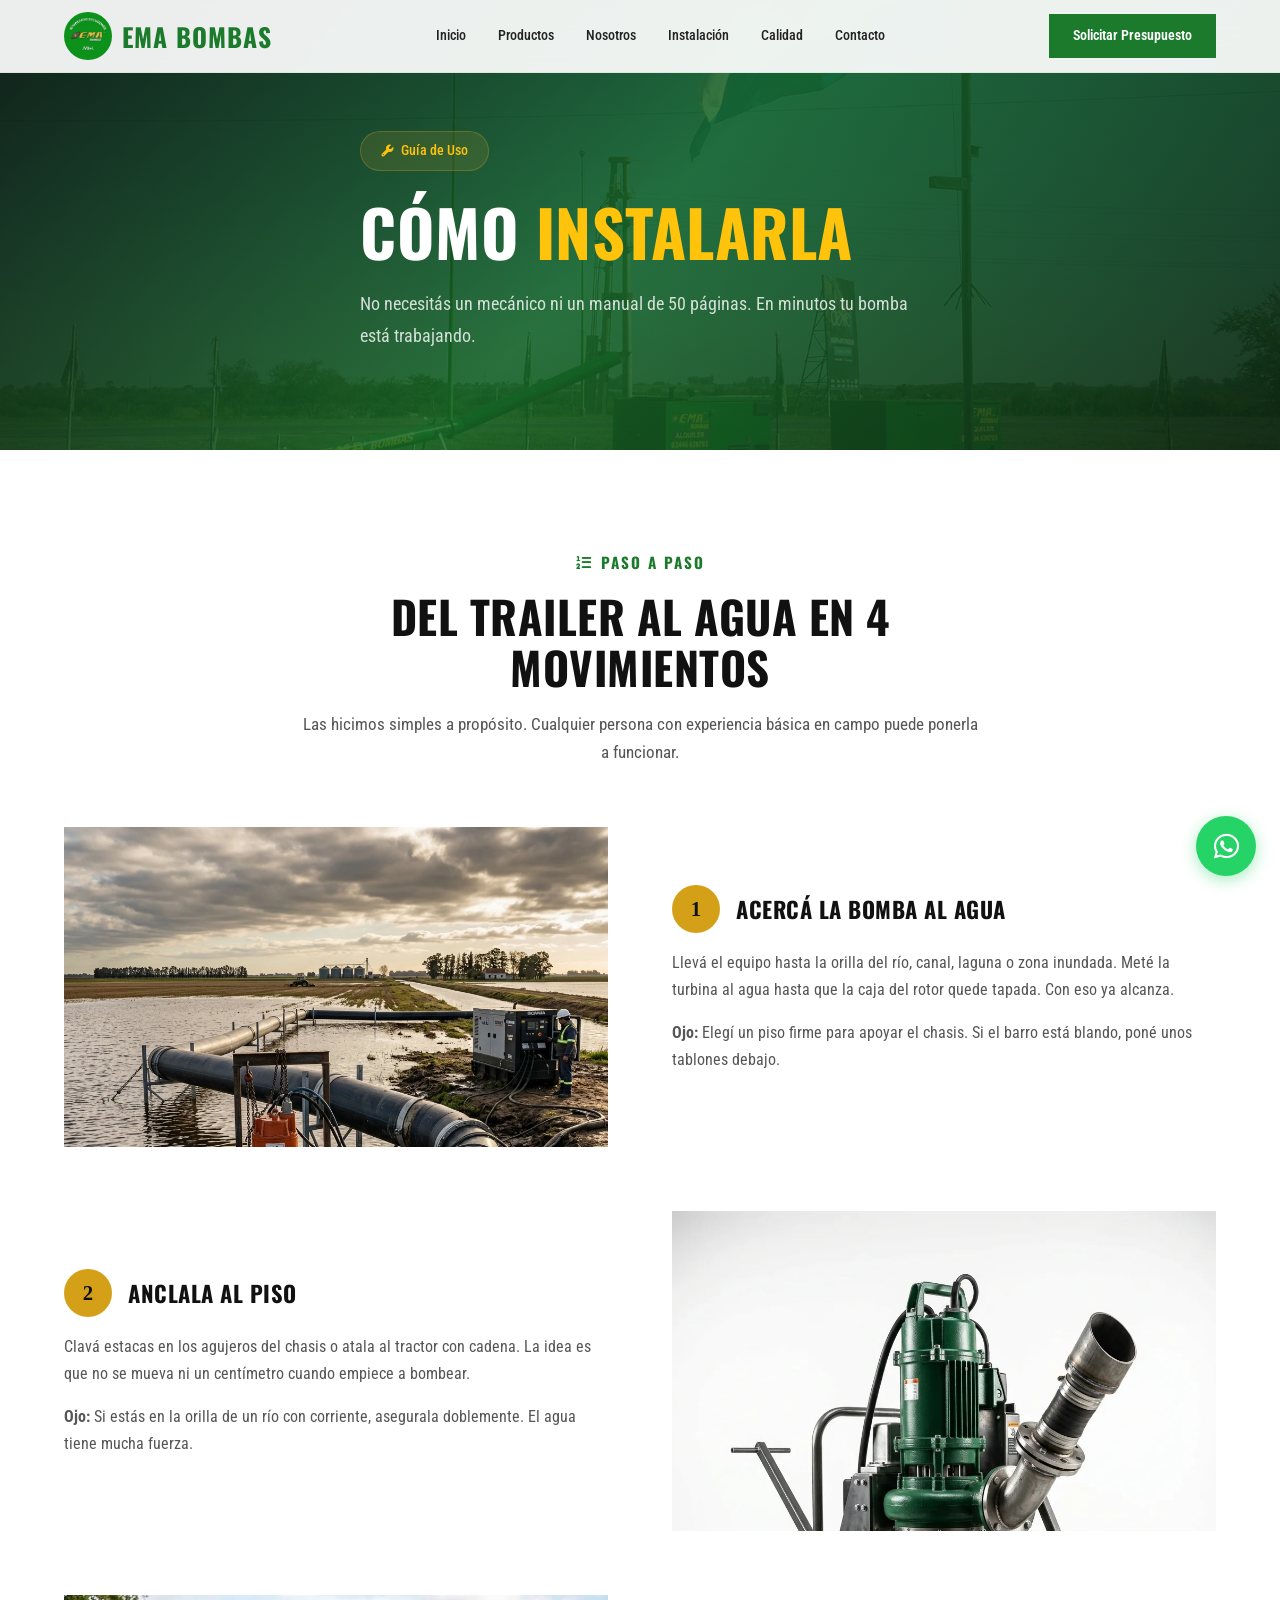
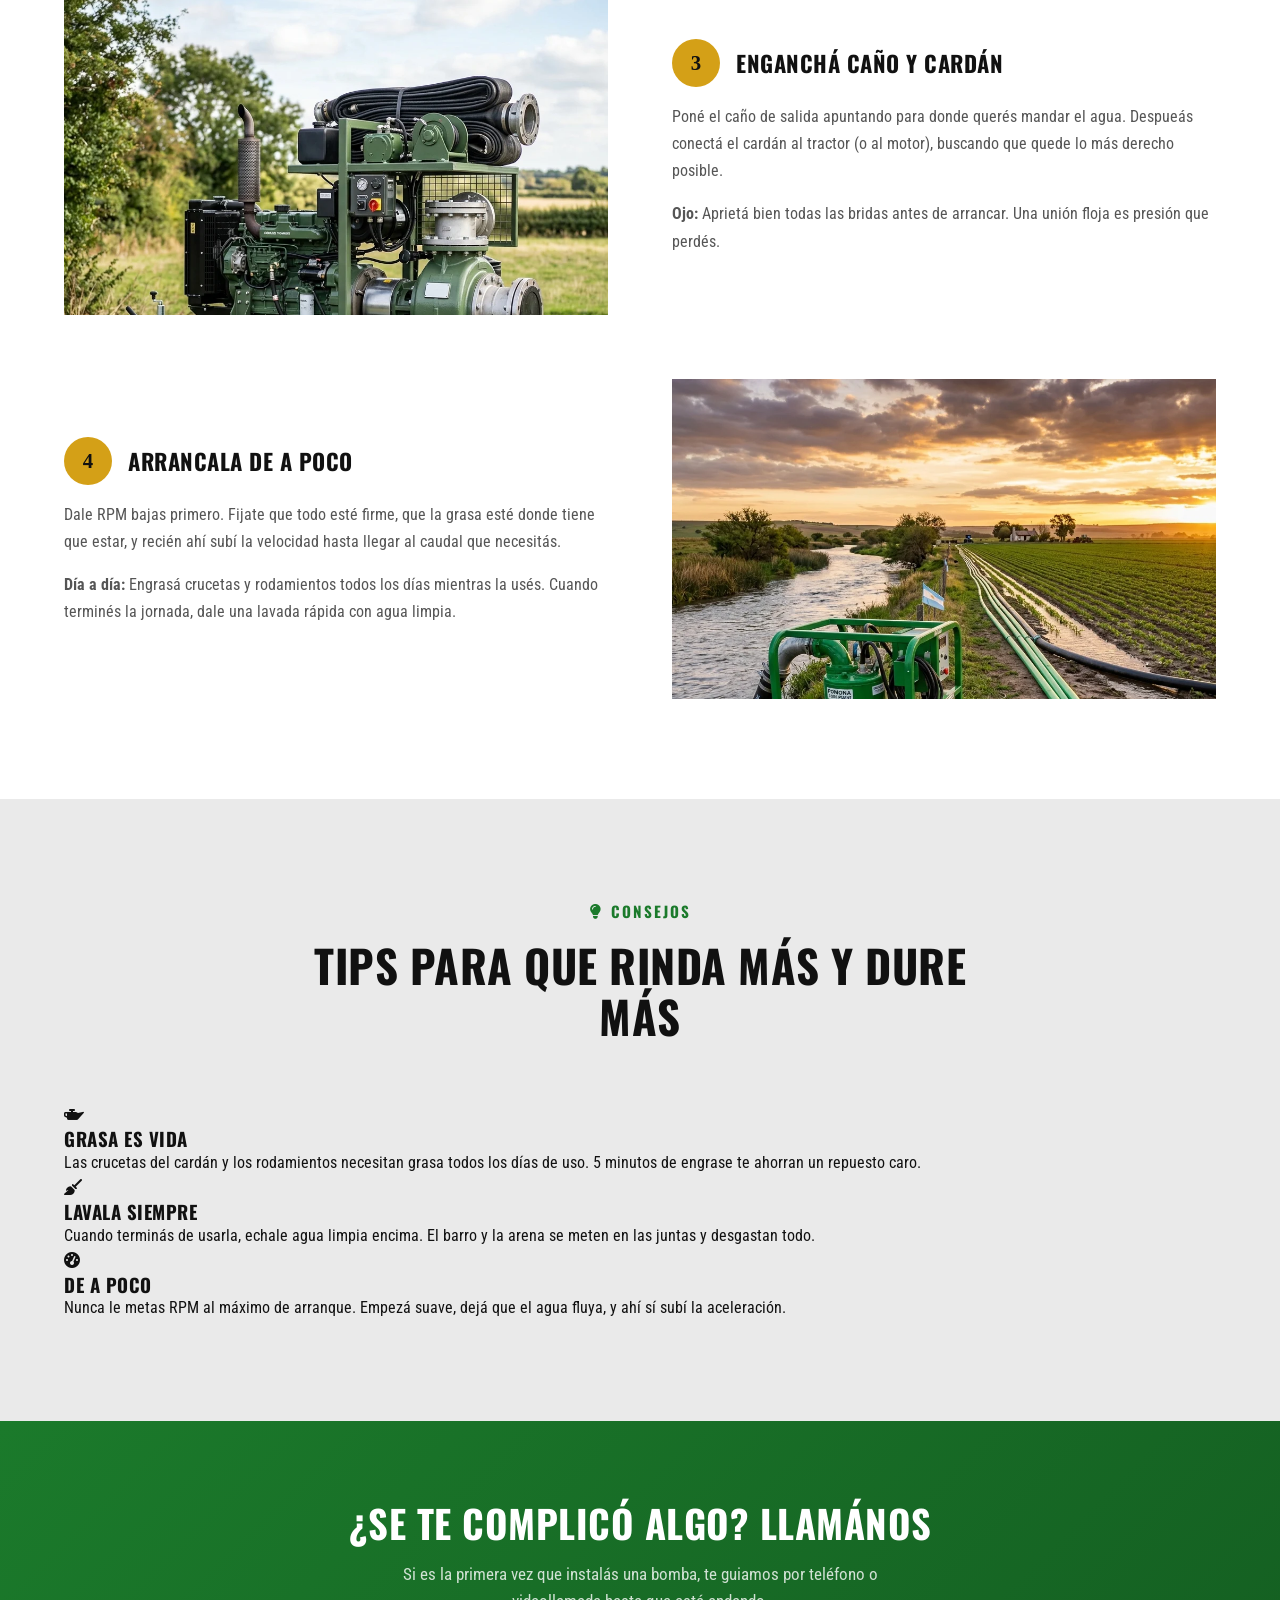
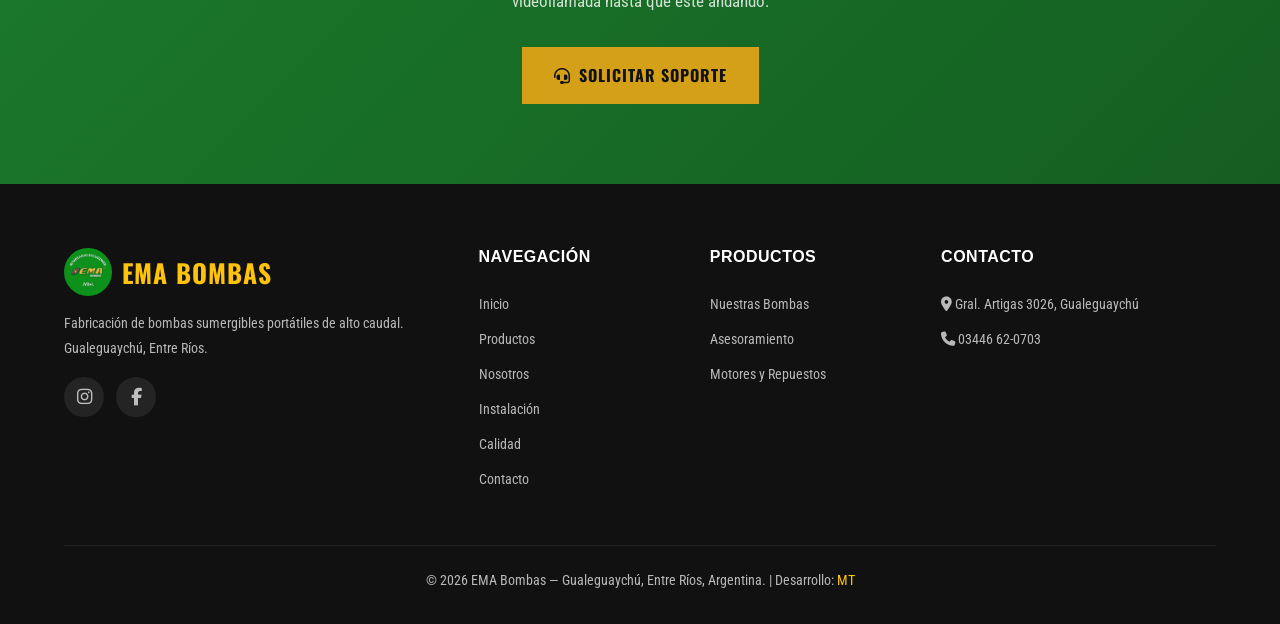
<file: instalacion.html>
<!DOCTYPE html>
<html lang="es">
<head>
  <meta charset="UTF-8">
  <meta name="viewport" content="width=device-width, initial-scale=1.0">
  <title>Instalación | Cómo Instalar tu Bomba Sumergible - EMA Bombas</title>
  <meta name="description" content="Guía paso a paso para instalar tu bomba sumergible portátil EMA. Ubicación, fijación, conexión y puesta en marcha. Instrucciones claras para un uso seguro y eficiente.">
  <meta name="keywords" content="instalar bomba sumergible, guía instalación bomba, cómo usar bomba portátil, puesta en marcha bomba agua">
  <meta name="robots" content="index, follow">
  <link rel="canonical" href="https://www.emabombas.com.ar/instalacion.html">
  <meta property="og:title" content="Guía de Instalación | EMA Bombas">
  <meta property="og:description" content="4 simples pasos para poner en marcha tu bomba sumergible portátil EMA.">
  <link rel="stylesheet" href="styles.css">
  <link rel="stylesheet" href="https://cdnjs.cloudflare.com/ajax/libs/font-awesome/6.5.1/css/all.min.css">
</head>
<body>
  <nav class="navbar" id="navbar">
    <div class="container">
      <a href="index.html" class="navbar__logo"><img src="assets/img/logo.webp" alt="Logo EMA Bombas" width="48" height="48"><span>EMA BOMBAS</span></a>
      <div class="navbar__links" id="navLinks"><a href="index.html">Inicio</a><a href="productos.html">Productos</a><a href="la-empresa.html">Nosotros</a><a href="instalacion.html">Instalación</a><a href="politica-de-calidad.html">Calidad</a><a href="contacto.html">Contacto</a></div>
      <a href="contacto.html" class="navbar__cta">Solicitar Presupuesto</a>
      <button class="navbar__toggle" id="navToggle" aria-label="Abrir menú"><span></span><span></span><span></span></button>
    </div>
  </nav>

  <section class="hero" style="min-height:50vh">
    <div class="hero__bg"><img src="assets/img/bomba-bandera.webp" alt="Equipos EMA Bombas con bandera argentina"></div>
    <div class="hero__overlay"></div>
    <div class="container hero__content" style="padding-top:40px; padding-bottom:40px">
      <div class="hero__badge"><i class="fas fa-wrench"></i> Guía de Uso</div>
      <h1>Cómo <span class="highlight">Instalarla</span></h1>
      <p class="hero__subtitle">No necesitás un mecánico ni un manual de 50 páginas. En minutos tu bomba está trabajando.</p>
    </div>
  </section>

  <!-- PASOS DETALLADOS -->
  <section class="section">
    <div class="container">
      <div class="section__header fade-in">
        <span class="section__label"><i class="fas fa-list-ol"></i> Paso a Paso</span>
        <h2 class="section__title">Del trailer al agua en 4 movimientos</h2>
        <p class="section__subtitle">Las hicimos simples a propósito. Cualquier persona con experiencia básica en campo puede ponerla a funcionar.</p>
      </div>

      <!-- Paso 1 -->
      <div class="about__grid fade-in" style="margin-bottom:64px">
        <div class="about__image"><img src="assets/img/bomba-accion.webp" alt="Ubicar bomba sumergible" style="height:320px"><div class="about__image-accent"></div></div>
        <div class="about__content">
          <div style="display:flex;align-items:center;gap:16px;margin-bottom:16px"><span style="width:48px;height:48px;border-radius:50%;background:var(--ema-gold);display:flex;align-items:center;justify-content:center;font-family:Outfit;font-weight:800;font-size:1.3rem;color:var(--ema-dark);flex-shrink:0">1</span><h3 style="font-size:1.4rem;font-weight:700">Acercá la Bomba al Agua</h3></div>
          <p>Llevá el equipo hasta la orilla del río, canal, laguna o zona inundada. Meté la turbina al agua hasta que la caja del rotor quede tapada. Con eso ya alcanza.</p>
          <p style="margin-top:12px"><strong>Ojo:</strong> Elegí un piso firme para apoyar el chasis. Si el barro está blando, poné unos tablones debajo.</p>
        </div>
      </div>

      <!-- Paso 2 -->
      <div class="about__grid fade-in" style="margin-bottom:64px">
        <div class="about__content">
          <div style="display:flex;align-items:center;gap:16px;margin-bottom:16px"><span style="width:48px;height:48px;border-radius:50%;background:var(--ema-gold);display:flex;align-items:center;justify-content:center;font-family:Outfit;font-weight:800;font-size:1.3rem;color:var(--ema-dark);flex-shrink:0">2</span><h3 style="font-size:1.4rem;font-weight:700">Anclala al Piso</h3></div>
          <p>Clavá estacas en los agujeros del chasis o atala al tractor con cadena. La idea es que no se mueva ni un centímetro cuando empiece a bombear.</p>
          <p style="margin-top:12px"><strong>Ojo:</strong> Si estás en la orilla de un río con corriente, asegurala doblemente. El agua tiene mucha fuerza.</p>
        </div>
        <div class="about__image"><img src="assets/img/bomba-producto-1.webp" alt="Fijar chasis de bomba" style="height:320px"><div class="about__image-accent"></div></div>
      </div>

      <!-- Paso 3 -->
      <div class="about__grid fade-in" style="margin-bottom:64px">
        <div class="about__image"><img src="assets/img/bomba-producto-2.webp" alt="Conectar bomba sumergible" style="height:320px"><div class="about__image-accent"></div></div>
        <div class="about__content">
          <div style="display:flex;align-items:center;gap:16px;margin-bottom:16px"><span style="width:48px;height:48px;border-radius:50%;background:var(--ema-gold);display:flex;align-items:center;justify-content:center;font-family:Outfit;font-weight:800;font-size:1.3rem;color:var(--ema-dark);flex-shrink:0">3</span><h3 style="font-size:1.4rem;font-weight:700">Enganchá Caño y Cardán</h3></div>
          <p>Poné el caño de salida apuntando para donde querés mandar el agua. Despueás conectá el cardán al tractor (o al motor), buscando que quede lo más derecho posible.</p>
          <p style="margin-top:12px"><strong>Ojo:</strong> Aprietá bien todas las bridas antes de arrancar. Una unión floja es presión que perdés.</p>
        </div>
      </div>

      <!-- Paso 4 -->
      <div class="about__grid fade-in">
        <div class="about__content">
          <div style="display:flex;align-items:center;gap:16px;margin-bottom:16px"><span style="width:48px;height:48px;border-radius:50%;background:var(--ema-gold);display:flex;align-items:center;justify-content:center;font-family:Outfit;font-weight:800;font-size:1.3rem;color:var(--ema-dark);flex-shrink:0">4</span><h3 style="font-size:1.4rem;font-weight:700">Arrancala de a Poco</h3></div>
          <p>Dale RPM bajas primero. Fijate que todo esté firme, que la grasa esté donde tiene que estar, y recién ahí subí la velocidad hasta llegar al caudal que necesitás.</p>
          <p style="margin-top:12px"><strong>Día a día:</strong> Engrasá crucetas y rodamientos todos los días mientras la usés. Cuando terminés la jornada, dale una lavada rápida con agua limpia.</p>
        </div>
        <div class="about__image"><img src="assets/img/hero-bg.webp" alt="Bomba en funcionamiento" style="height:320px"><div class="about__image-accent"></div></div>
      </div>
    </div>
  </section>

  <!-- TIPS -->
  <section class="section section--gray">
    <div class="container">
      <div class="section__header fade-in">
        <span class="section__label"><i class="fas fa-lightbulb"></i> Consejos</span>
        <h2 class="section__title">Tips para que rinda más y dure más</h2>
      </div>
      <div class="features__grid">
        <article class="feature-card fade-in"><div class="feature-card__icon"><i class="fas fa-oil-can"></i></div><h3>Grasa es Vida</h3><p>Las crucetas del cardán y los rodamientos necesitan grasa todos los días de uso. 5 minutos de engrase te ahorran un repuesto caro.</p></article>
        <article class="feature-card fade-in"><div class="feature-card__icon"><i class="fas fa-broom"></i></div><h3>Lavala Siempre</h3><p>Cuando terminás de usarla, echale agua limpia encima. El barro y la arena se meten en las juntas y desgastan todo.</p></article>
        <article class="feature-card fade-in"><div class="feature-card__icon"><i class="fas fa-tachometer-alt"></i></div><h3>De a Poco</h3><p>Nunca le metas RPM al máximo de arranque. Empezá suave, dejá que el agua fluya, y ahí sí subí la aceleración.</p></article>
      </div>
    </div>
  </section>

  <section class="section section--green cta-banner">
    <div class="container">
      <h2>¿Se te complicó algo? Llamános</h2>
      <p>Si es la primera vez que instalás una bomba, te guiamos por teléfono o videollamada hasta que esté andando.</p>
      <a href="contacto.html" class="btn-primary"><i class="fas fa-headset"></i> Solicitar Soporte</a>
    </div>
  </section>

  <footer class="footer">
    <div class="container">
      <div class="footer__grid">
        <div class="footer__brand"><a href="index.html" class="navbar__logo"><img src="assets/img/logo.webp" alt="EMA Bombas" width="48" height="48" style="border-radius:50%"><span style="color:var(--ema-gold-light)">EMA BOMBAS</span></a><p>Fabricación de bombas sumergibles portátiles de alto caudal. Gualeguaychú, Entre Ríos.</p><div class="footer__social"><a href="https://www.instagram.com/emabombas/" target="_blank" rel="noopener" aria-label="Instagram"><i class="fab fa-instagram"></i></a><a href="https://www.facebook.com/BombasEma/" target="_blank" rel="noopener" aria-label="Facebook"><i class="fab fa-facebook-f"></i></a></div></div>
        <div><h4 class="footer__title">Navegación</h4><div class="footer__links"><a href="index.html">Inicio</a><a href="productos.html">Productos</a><a href="la-empresa.html">Nosotros</a><a href="instalacion.html">Instalación</a><a href="politica-de-calidad.html">Calidad</a><a href="contacto.html">Contacto</a></div></div>
        <div><h4 class="footer__title">Productos</h4><div class="footer__links"><a href="productos.html#bombas">Nuestras Bombas</a><a href="productos.html#bombas">Asesoramiento</a><a href="productos.html#accesorios">Motores y Repuestos</a></div></div>
        <div><h4 class="footer__title">Contacto</h4><div class="footer__links"><a href="https://maps.app.goo.gl/MPAzcUcAxipJYEYY7" target="_blank"><i class="fas fa-map-marker-alt"></i> Gral. Artigas 3026, Gualeguaychú</a><a href="tel:+5493446620703"><i class="fas fa-phone"></i> 03446 62-0703</a></div></div>
      </div>
      <div class="footer__bottom"><p>&copy; 2026 EMA Bombas — Gualeguaychú, Entre Ríos, Argentina. | Desarrollo: <a href="https://www.linkedin.com/in/manueltorres02" target="_blank" style="color:var(--ema-gold-light)">MT</a></p></div>
    </div>
  </footer>
  <a href="https://wa.me/5493446620703" target="_blank" class="whatsapp-float" aria-label="WhatsApp"><i class="fab fa-whatsapp"></i></a>
  <script>
    window.addEventListener('scroll',()=>{document.getElementById('navbar').classList.toggle('scrolled',window.scrollY>50)});
    document.getElementById('navToggle').addEventListener('click',()=>{document.getElementById('navLinks').classList.toggle('active')});
    document.querySelectorAll('.navbar__links a').forEach(a=>{a.addEventListener('click',()=>document.getElementById('navLinks').classList.remove('active'))});
    const observer=new IntersectionObserver(e=>{e.forEach(e=>{if(e.isIntersecting){e.target.classList.add('visible');observer.unobserve(e.target)}})},{threshold:0.1});
    document.querySelectorAll('.fade-in,.fade-in-left,.fade-in-right').forEach(el=>observer.observe(el));
  </script>
</body>
</html>
</file>
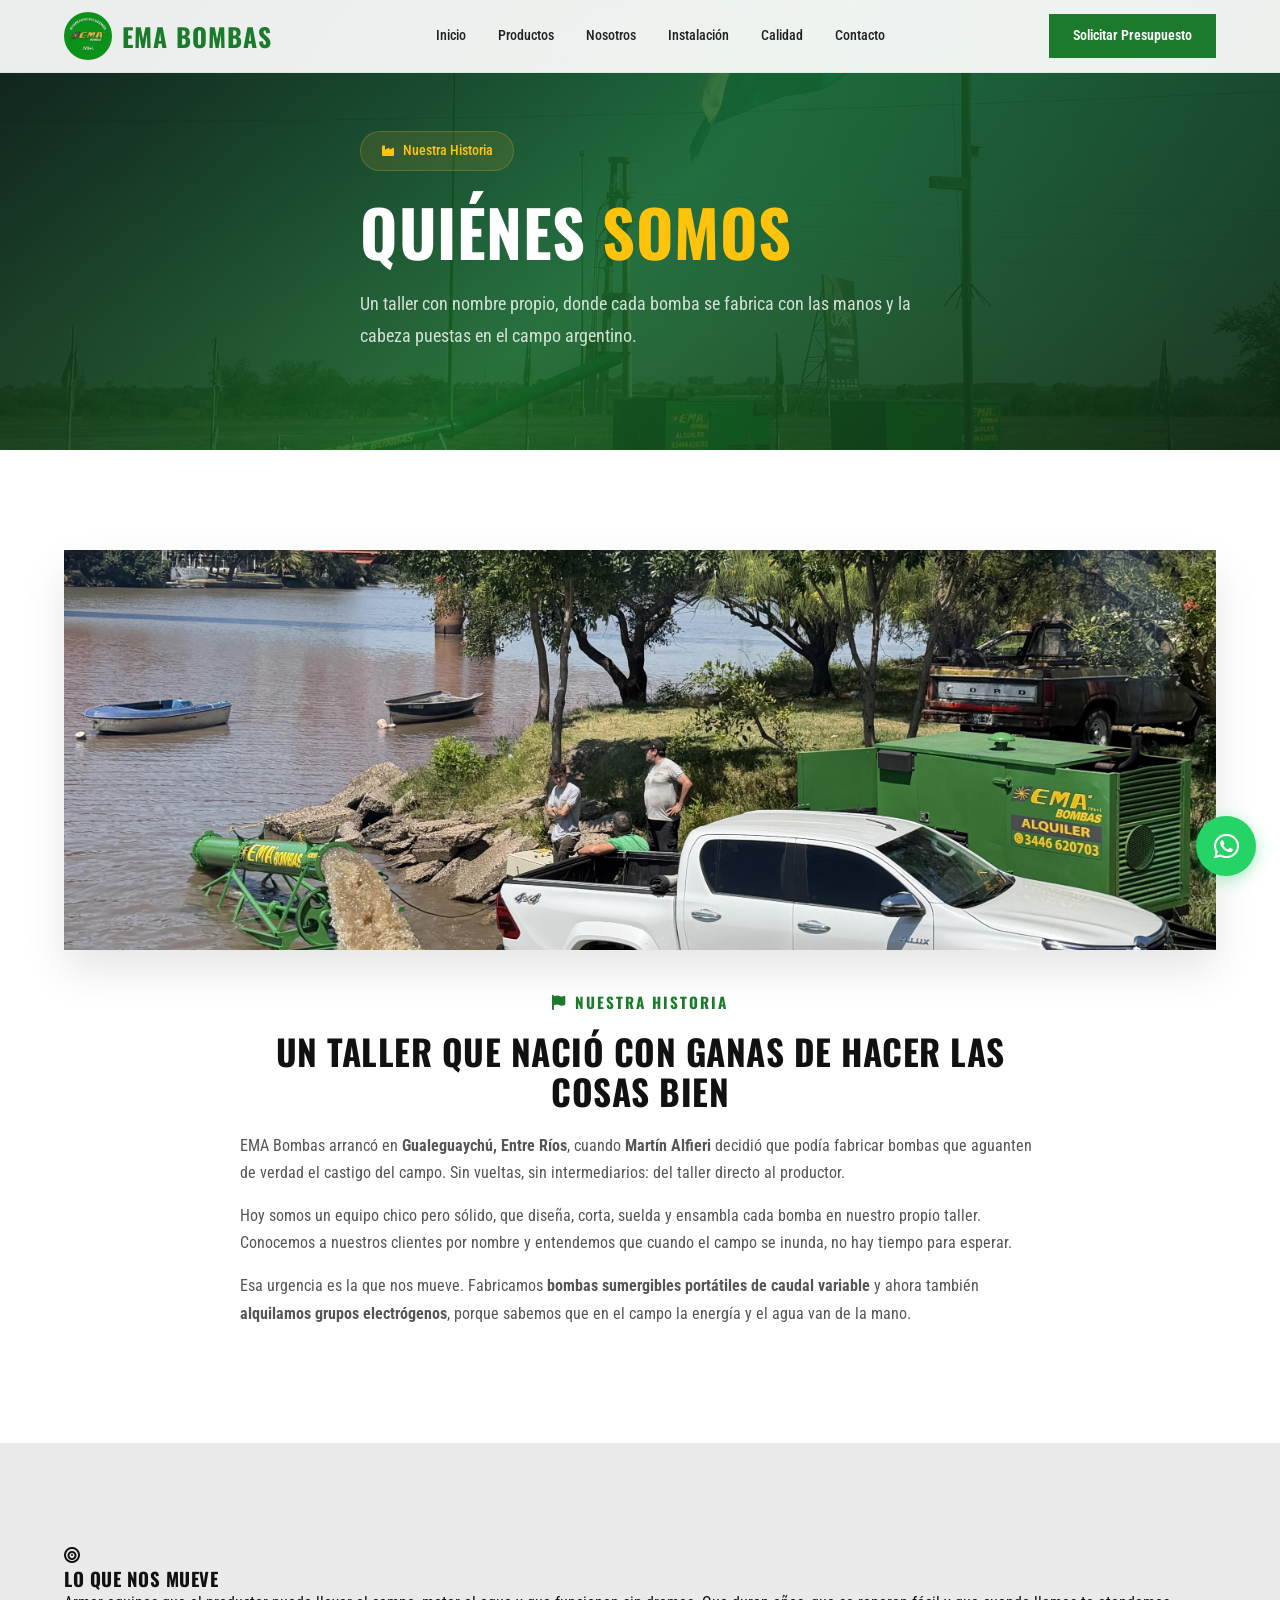
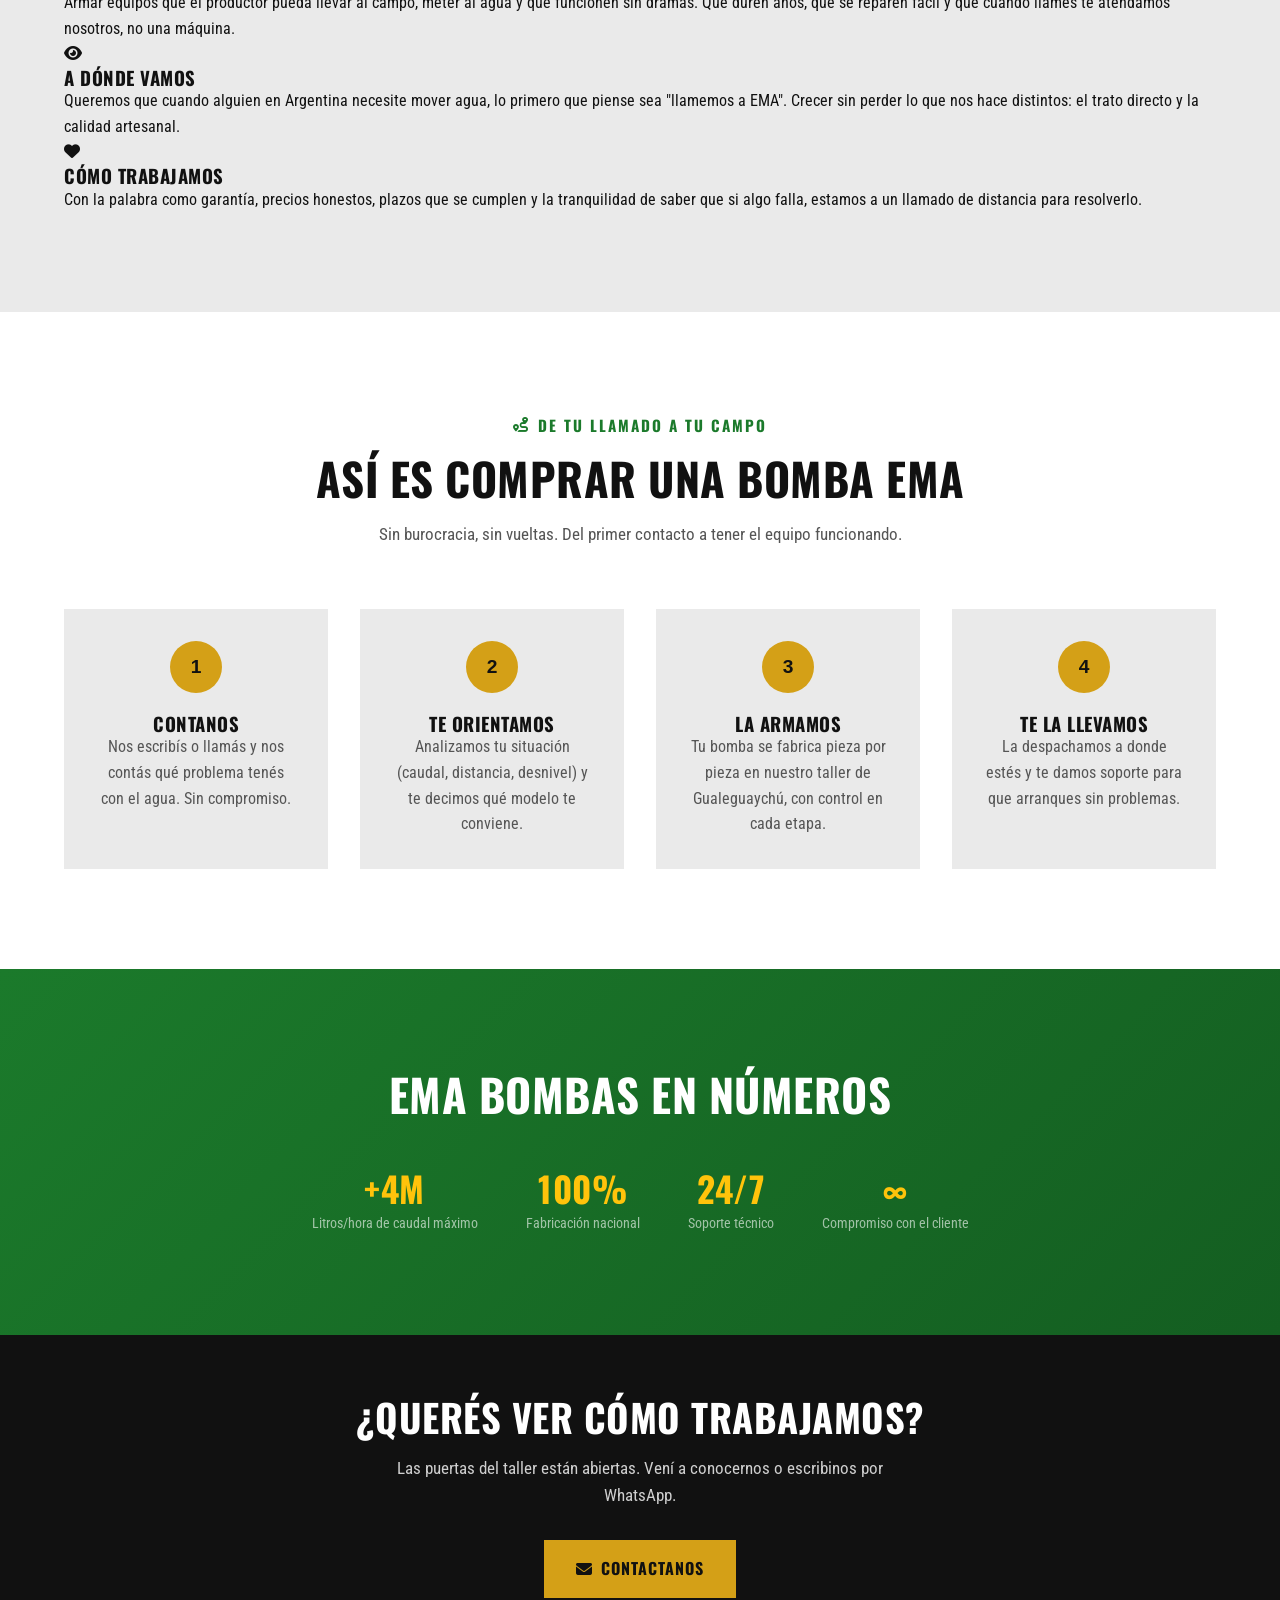
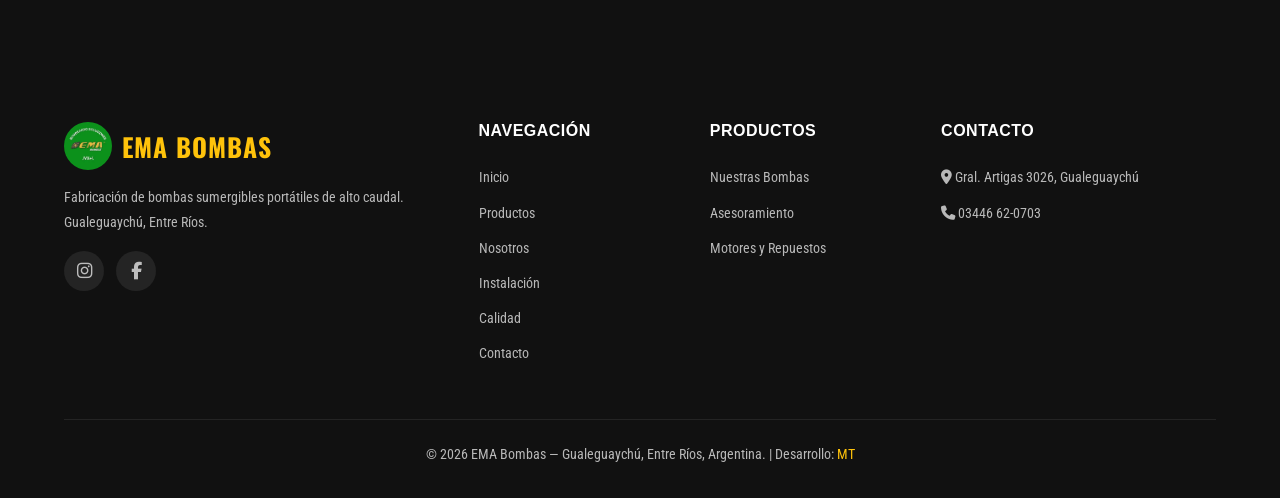
<file: la-empresa.html>
<!DOCTYPE html>
<html lang="es">
<head>
  <meta charset="UTF-8">
  <meta name="viewport" content="width=device-width, initial-scale=1.0">
  <title>Nosotros | EMA Bombas - Fabricante de Bombas en Gualeguaychú</title>
  <meta name="description" content="Conocé EMA Bombas: empresa joven de Gualeguaychú dedicada a la fabricación de bombas sumergibles portátiles. Dirigida por Martín Alfieri, ofrecemos soluciones de bombeo para toda Argentina.">
  <meta name="keywords" content="EMA Bombas, fabricante bombas, Gualeguaychú, Entre Ríos, Martín Alfieri, bombas sumergibles argentinas, empresa bombas">
  <meta name="robots" content="index, follow">
  <meta name="geo.region" content="AR-ER">
  <meta name="geo.placename" content="Gualeguaychú">
  <link rel="canonical" href="https://www.emabombas.com.ar/la-empresa.html">
  <meta property="og:title" content="La Empresa | EMA Bombas - Gualeguaychú">
  <meta property="og:description" content="Empresa joven dedicada a solucionar problemas con el movimiento de agua, adaptándose a las exigencias de hoy.">
  <meta property="og:type" content="website">
  <meta property="og:locale" content="es_AR">
  <link rel="stylesheet" href="styles.css">
  <link rel="stylesheet" href="https://cdnjs.cloudflare.com/ajax/libs/font-awesome/6.5.1/css/all.min.css">
</head>
<body>
  <nav class="navbar" id="navbar">
    <div class="container">
      <a href="index.html" class="navbar__logo"><img src="assets/img/logo.webp" alt="Logo EMA Bombas" width="48" height="48"><span>EMA BOMBAS</span></a>
      <div class="navbar__links" id="navLinks">
        <a href="index.html">Inicio</a><a href="productos.html">Productos</a><a href="la-empresa.html">Nosotros</a><a href="instalacion.html">Instalación</a><a href="politica-de-calidad.html">Calidad</a><a href="contacto.html">Contacto</a>
      </div>
      <a href="contacto.html" class="navbar__cta">Solicitar Presupuesto</a>
      <button class="navbar__toggle" id="navToggle" aria-label="Abrir menú"><span></span><span></span><span></span></button>
    </div>
  </nav>

  <section class="hero" style="min-height:50vh">
    <div class="hero__bg"><img src="assets/img/bomba-bandera.webp" alt="Equipos EMA Bombas con bandera argentina"></div>
    <div class="hero__overlay"></div>
    <div class="container hero__content" style="padding-top:40px; padding-bottom:40px">
      <div class="hero__badge"><i class="fas fa-industry"></i> Nuestra Historia</div>
      <h1>Quiénes <span class="highlight">Somos</span></h1>
      <p class="hero__subtitle">Un taller con nombre propio, donde cada bomba se fabrica con las manos y la cabeza puestas en el campo argentino.</p>
    </div>
  </section>

  <!-- ABOUT -->
  <section class="section">
    <div class="container">
      <div class="fade-in" style="margin-bottom: 40px;">
        <img src="assets/img/empresa-taller-horizontal.jpg" alt="Martín Alfieri, fundador de EMA Bombas, junto a sus equipos" style="width: 100%; height: 400px; object-fit: cover; border-radius: var(--radius-lg); box-shadow: 0 20px 40px rgba(0,0,0,0.1);">
      </div>
      <div class="about__content fade-in-right" style="max-width: 800px; margin: 0 auto; text-align: center;">
        <span class="section__label" style="justify-content: center;"><i class="fas fa-flag"></i> Nuestra Historia</span>
        <h2>Un taller que nació con ganas de hacer las cosas bien</h2>
        <p style="text-align: left;">EMA Bombas arrancó en <strong>Gualeguaychú, Entre Ríos</strong>, cuando <strong>Martín Alfieri</strong> decidió que podía fabricar bombas que aguanten de verdad el castigo del campo. Sin vueltas, sin intermediarios: del taller directo al productor.</p>
        <p style="text-align: left;">Hoy somos un equipo chico pero sólido, que diseña, corta, suelda y ensambla cada bomba en nuestro propio taller. Conocemos a nuestros clientes por nombre y entendemos que cuando el campo se inunda, no hay tiempo para esperar.</p>
        <p style="text-align: left;">Esa urgencia es la que nos mueve. Fabricamos <strong>bombas sumergibles portátiles de caudal variable</strong> y ahora también <strong>alquilamos grupos electrógenos</strong>, porque sabemos que en el campo la energía y el agua van de la mano.</p>
      </div>
    </div>
  </section>

  <!-- MISIÓN / VISIÓN -->
  <section class="section section--gray">
    <div class="container">
      <div class="features__grid">
        <article class="feature-card fade-in">
          <div class="feature-card__icon"><i class="fas fa-bullseye"></i></div>
          <h3>Lo que nos Mueve</h3>
          <p>Armar equipos que el productor pueda llevar al campo, meter al agua y que funcionen sin dramas. Que duren años, que se reparen fácil y que cuando llames te atendamos nosotros, no una máquina.</p>
        </article>
        <article class="feature-card fade-in">
          <div class="feature-card__icon"><i class="fas fa-eye"></i></div>
          <h3>A Dónde Vamos</h3>
          <p>Queremos que cuando alguien en Argentina necesite mover agua, lo primero que piense sea "llamemos a EMA". Crecer sin perder lo que nos hace distintos: el trato directo y la calidad artesanal.</p>
        </article>
        <article class="feature-card fade-in">
          <div class="feature-card__icon"><i class="fas fa-heart"></i></div>
          <h3>Cómo Trabajamos</h3>
          <p>Con la palabra como garantía, precios honestos, plazos que se cumplen y la tranquilidad de saber que si algo falla, estamos a un llamado de distancia para resolverlo.</p>
        </article>
      </div>
    </div>
  </section>

  <!-- PROCESO -->
  <section class="section">
    <div class="container">
      <div class="section__header fade-in">
        <span class="section__label"><i class="fas fa-route"></i> De Tu Llamado a Tu Campo</span>
        <h2 class="section__title">Así es comprar una bomba EMA</h2>
        <p class="section__subtitle">Sin burocracia, sin vueltas. Del primer contacto a tener el equipo funcionando.</p>
      </div>
      <div class="steps__grid" style="counter-reset:step">
        <div class="step-card fade-in" style="background:var(--ema-off-white);border-radius:var(--radius-lg)"><h3 style="color:var(--ema-dark)">Contanos</h3><p style="color:var(--ema-gray)">Nos escribís o llamás y nos contás qué problema tenés con el agua. Sin compromiso.</p></div>
        <div class="step-card fade-in" style="background:var(--ema-off-white);border-radius:var(--radius-lg)"><h3 style="color:var(--ema-dark)">Te Orientamos</h3><p style="color:var(--ema-gray)">Analizamos tu situación (caudal, distancia, desnivel) y te decimos qué modelo te conviene.</p></div>
        <div class="step-card fade-in" style="background:var(--ema-off-white);border-radius:var(--radius-lg)"><h3 style="color:var(--ema-dark)">La Armamos</h3><p style="color:var(--ema-gray)">Tu bomba se fabrica pieza por pieza en nuestro taller de Gualeguaychú, con control en cada etapa.</p></div>
        <div class="step-card fade-in" style="background:var(--ema-off-white);border-radius:var(--radius-lg)"><h3 style="color:var(--ema-dark)">Te la Llevamos</h3><p style="color:var(--ema-gray)">La despachamos a donde estés y te damos soporte para que arranques sin problemas.</p></div>
      </div>
    </div>
  </section>

  <!-- STATS -->
  <section class="section section--green">
    <div class="container" style="text-align:center">
      <h2 class="section__title" style="color:white;margin-bottom:48px">EMA Bombas en números</h2>
      <div class="hero__stats" style="justify-content:center;border:none;padding:0;margin:0">
        <div class="hero__stat"><h3>+4M</h3><p>Litros/hora de caudal máximo</p></div>
        <div class="hero__stat"><h3>100%</h3><p>Fabricación nacional</p></div>
        <div class="hero__stat"><h3>24/7</h3><p>Soporte técnico</p></div>
        <div class="hero__stat"><h3>∞</h3><p>Compromiso con el cliente</p></div>
      </div>
    </div>
  </section>

  <section class="section section--dark cta-banner" style="padding:60px 24px">
    <div class="container">
      <h2>¿Querés ver cómo trabajamos?</h2>
      <p>Las puertas del taller están abiertas. Vení a conocernos o escribinos por WhatsApp.</p>
      <a href="contacto.html" class="btn-primary"><i class="fas fa-envelope"></i> Contactanos</a>
    </div>
  </section>

  <footer class="footer">
    <div class="container">
      <div class="footer__grid">
        <div class="footer__brand">
          <a href="index.html" class="navbar__logo"><img src="assets/img/logo.webp" alt="EMA Bombas" width="48" height="48" style="border-radius:50%"><span style="color:var(--ema-gold-light)">EMA BOMBAS</span></a>
          <p>Fabricación de bombas sumergibles portátiles de alto caudal. Gualeguaychú, Entre Ríos.</p>
          <div class="footer__social">
            <a href="https://www.instagram.com/emabombas/" target="_blank" rel="noopener" aria-label="Instagram"><i class="fab fa-instagram"></i></a>
            <a href="https://www.facebook.com/BombasEma/" target="_blank" rel="noopener" aria-label="Facebook"><i class="fab fa-facebook-f"></i></a>
          </div>
        </div>
        <div><h4 class="footer__title">Navegación</h4><div class="footer__links"><a href="index.html">Inicio</a><a href="productos.html">Productos</a><a href="la-empresa.html">Nosotros</a><a href="instalacion.html">Instalación</a><a href="politica-de-calidad.html">Calidad</a><a href="contacto.html">Contacto</a></div></div>
        <div><h4 class="footer__title">Productos</h4><div class="footer__links"><a href="productos.html#bombas">Nuestras Bombas</a><a href="productos.html#bombas">Asesoramiento</a><a href="productos.html#accesorios">Motores y Repuestos</a></div></div>
        <div><h4 class="footer__title">Contacto</h4><div class="footer__links"><a href="https://maps.app.goo.gl/MPAzcUcAxipJYEYY7" target="_blank"><i class="fas fa-map-marker-alt"></i> Gral. Artigas 3026, Gualeguaychú</a><a href="tel:+5493446620703"><i class="fas fa-phone"></i> 03446 62-0703</a></div></div>
      </div>
      <div class="footer__bottom"><p>&copy; 2026 EMA Bombas — Gualeguaychú, Entre Ríos, Argentina. | Desarrollo: <a href="https://www.linkedin.com/in/manueltorres02" target="_blank" style="color:var(--ema-gold-light)">MT</a></p></div>
    </div>
  </footer>

  <a href="https://wa.me/5493446620703" target="_blank" class="whatsapp-float" aria-label="WhatsApp"><i class="fab fa-whatsapp"></i></a>
  <script>
    window.addEventListener('scroll',()=>{document.getElementById('navbar').classList.toggle('scrolled',window.scrollY>50)});
    document.getElementById('navToggle').addEventListener('click',()=>{document.getElementById('navLinks').classList.toggle('active')});
    document.querySelectorAll('.navbar__links a').forEach(a=>{a.addEventListener('click',()=>document.getElementById('navLinks').classList.remove('active'))});
    const observer=new IntersectionObserver(e=>{e.forEach(e=>{if(e.isIntersecting){e.target.classList.add('visible');observer.unobserve(e.target)}})},{threshold:0.1});
    document.querySelectorAll('.fade-in,.fade-in-left,.fade-in-right').forEach(el=>observer.observe(el));
  </script>
</body>
</html>
</file>
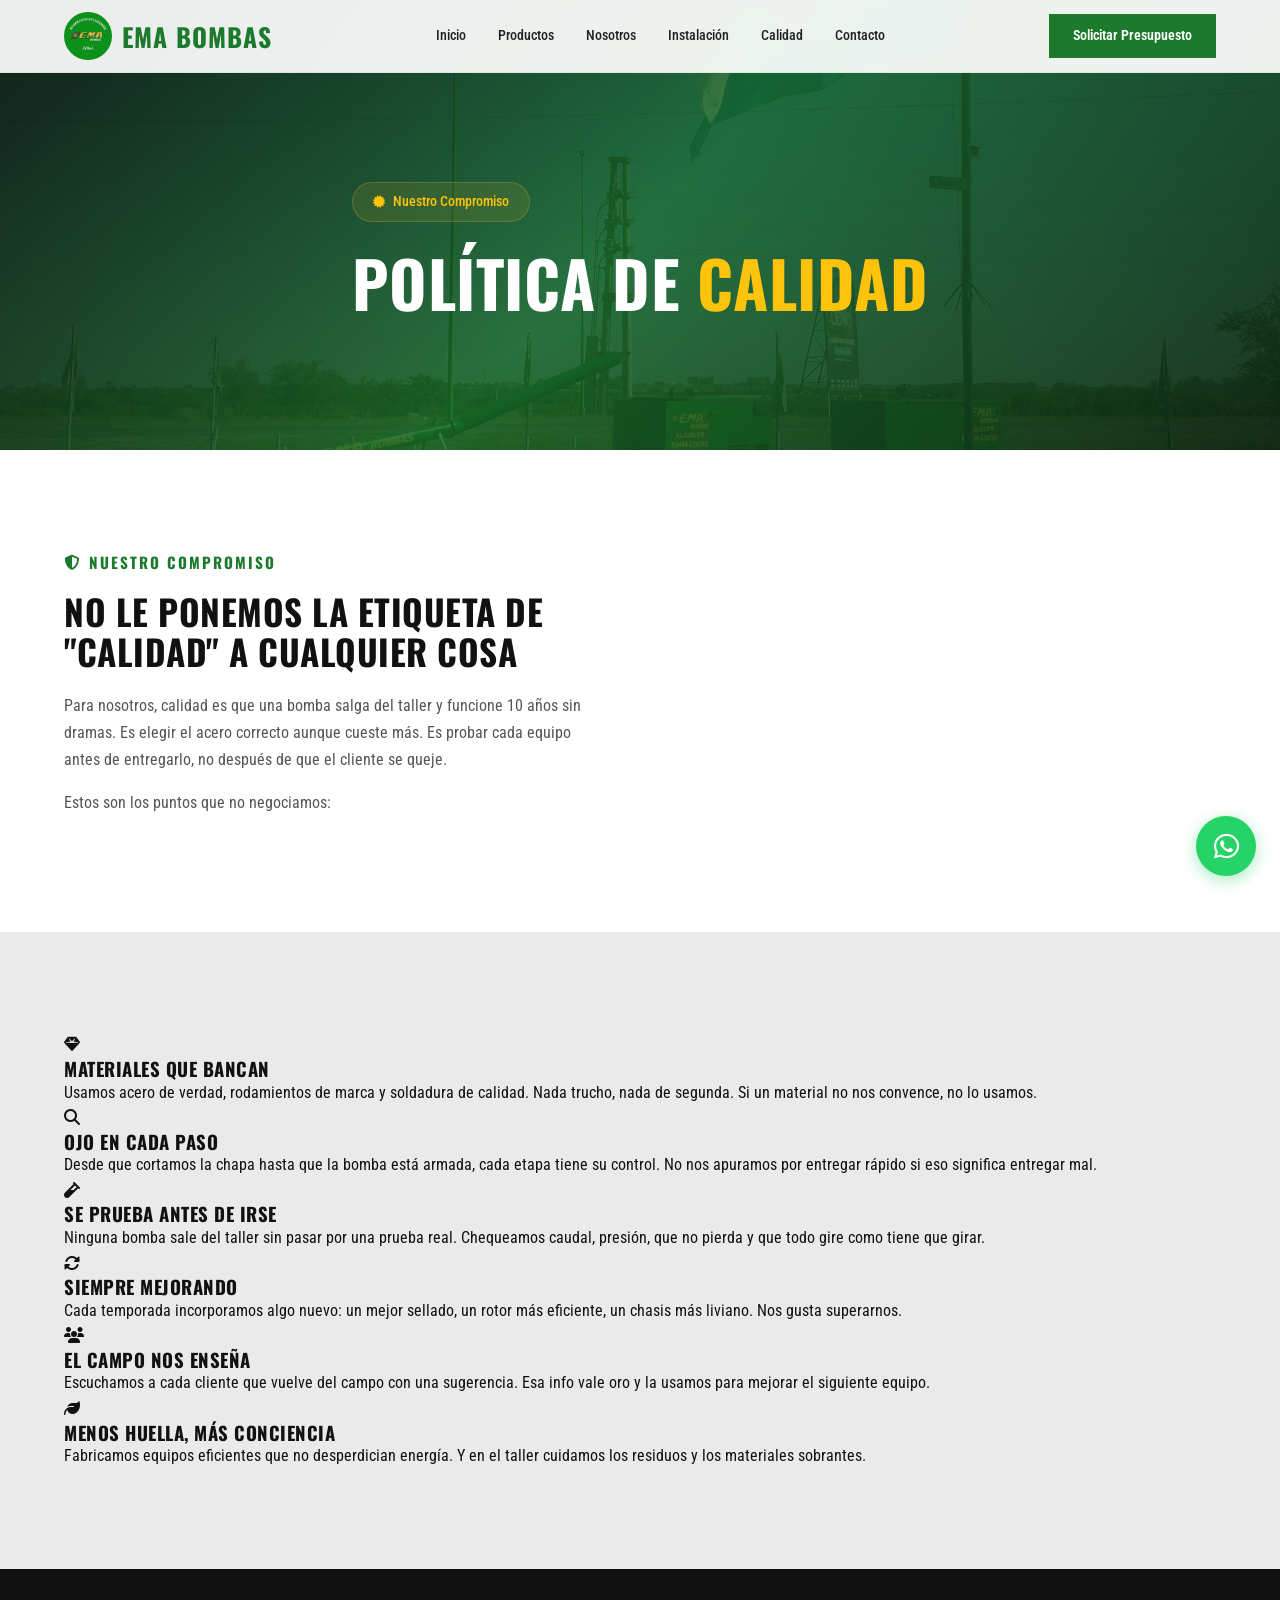
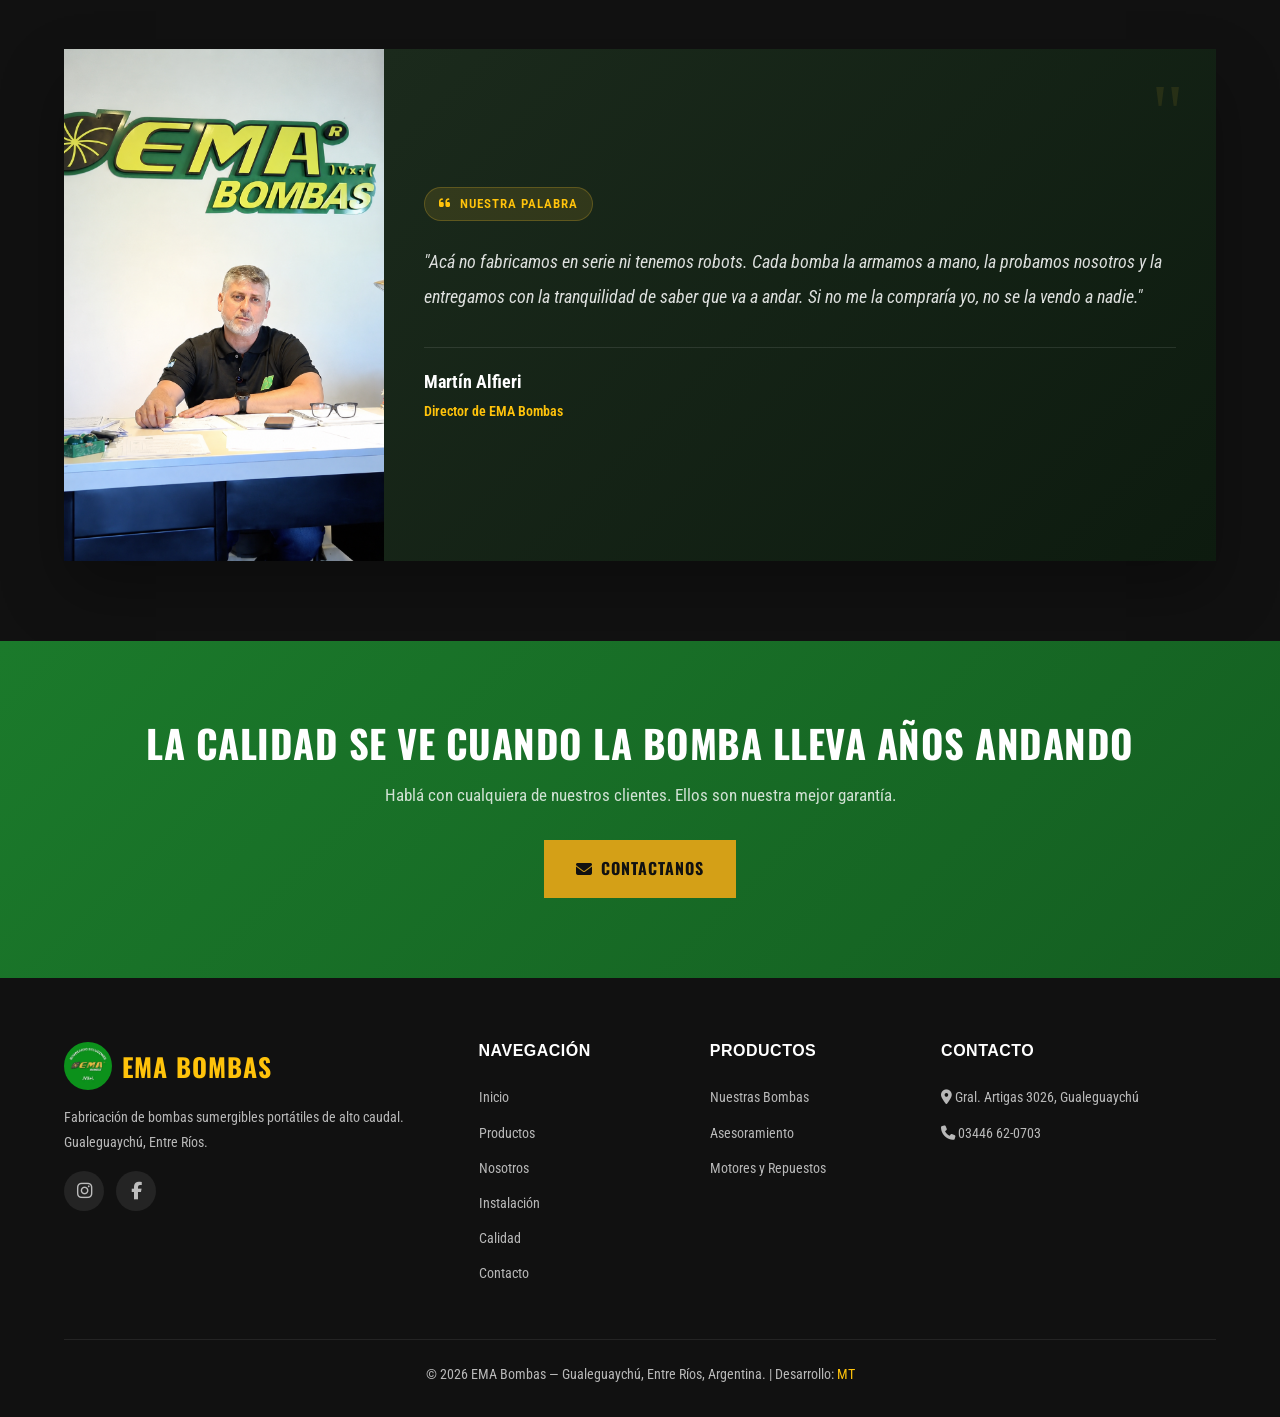
<file: politica-de-calidad.html>
<!DOCTYPE html>
<html lang="es">
<head>
  <meta charset="UTF-8">
  <meta name="viewport" content="width=device-width, initial-scale=1.0">
  <title>Política de Calidad | EMA Bombas - Compromiso con la Excelencia</title>
  <meta name="description" content="Conocé la política de calidad de EMA Bombas. Nuestro compromiso con la fabricación de bombas sumergibles de alto rendimiento, materiales de primera calidad y mejora continua.">
  <meta name="keywords" content="política de calidad bombas, calidad bombas sumergibles, normas calidad EMA Bombas, fabricación bombas argentina">
  <meta name="robots" content="index, follow">
  <link rel="canonical" href="https://www.emabombas.com.ar/politica-de-calidad.html">
  <link rel="stylesheet" href="styles.css">
  <link rel="stylesheet" href="https://cdnjs.cloudflare.com/ajax/libs/font-awesome/6.5.1/css/all.min.css">
</head>
<body>
  <nav class="navbar" id="navbar">
    <div class="container">
      <a href="index.html" class="navbar__logo"><img src="assets/img/logo.webp" alt="Logo EMA Bombas" width="48" height="48"><span>EMA BOMBAS</span></a>
      <div class="navbar__links" id="navLinks"><a href="index.html">Inicio</a><a href="productos.html">Productos</a><a href="la-empresa.html">Nosotros</a><a href="instalacion.html">Instalación</a><a href="politica-de-calidad.html">Calidad</a><a href="contacto.html">Contacto</a></div>
      <a href="contacto.html" class="navbar__cta">Solicitar Presupuesto</a>
      <button class="navbar__toggle" id="navToggle" aria-label="Abrir menú"><span></span><span></span><span></span></button>
    </div>
  </nav>

  <section class="hero" style="min-height:50vh">
    <div class="hero__bg"><img src="assets/img/bomba-bandera.webp" alt="Equipos EMA Bombas con bandera argentina"></div>
    <div class="hero__overlay"></div>
    <div class="container hero__content" style="padding-top:40px; padding-bottom:40px">
      <div class="hero__badge"><i class="fas fa-certificate"></i> Nuestro Compromiso</div>
      <h1>Política de <span class="highlight">Calidad</span></h1>

    </div>
  </section>

  <section class="section">
    <div class="container">
      <div class="about__grid">
        <div class="about__content fade-in-left" style="max-width:100%">
          <span class="section__label"><i class="fas fa-shield-alt"></i> Nuestro Compromiso</span>
          <h2>No le ponemos la etiqueta de "calidad" a cualquier cosa</h2>
          <p>Para nosotros, calidad es que una bomba salga del taller y funcione 10 años sin dramas. Es elegir el acero correcto aunque cueste más. Es probar cada equipo antes de entregarlo, no después de que el cliente se queje.</p>
          <p>Estos son los puntos que no negociamos:</p>
        </div>
      </div>
    </div>
  </section>

  <section class="section section--gray">
    <div class="container">
      <div class="features__grid">
        <article class="feature-card fade-in">
          <div class="feature-card__icon"><i class="fas fa-gem"></i></div>
          <h3>Materiales que Bancan</h3>
          <p>Usamos acero de verdad, rodamientos de marca y soldadura de calidad. Nada trucho, nada de segunda. Si un material no nos convence, no lo usamos.</p>
        </article>
        <article class="feature-card fade-in">
          <div class="feature-card__icon"><i class="fas fa-search"></i></div>
          <h3>Ojo en Cada Paso</h3>
          <p>Desde que cortamos la chapa hasta que la bomba está armada, cada etapa tiene su control. No nos apuramos por entregar rápido si eso significa entregar mal.</p>
        </article>
        <article class="feature-card fade-in">
          <div class="feature-card__icon"><i class="fas fa-vial"></i></div>
          <h3>Se Prueba Antes de Irse</h3>
          <p>Ninguna bomba sale del taller sin pasar por una prueba real. Chequeamos caudal, presión, que no pierda y que todo gire como tiene que girar.</p>
        </article>
        <article class="feature-card fade-in">
          <div class="feature-card__icon"><i class="fas fa-sync-alt"></i></div>
          <h3>Siempre Mejorando</h3>
          <p>Cada temporada incorporamos algo nuevo: un mejor sellado, un rotor más eficiente, un chasis más liviano. Nos gusta superarnos.</p>
        </article>
        <article class="feature-card fade-in">
          <div class="feature-card__icon"><i class="fas fa-users"></i></div>
          <h3>El Campo nos Enseña</h3>
          <p>Escuchamos a cada cliente que vuelve del campo con una sugerencia. Esa info vale oro y la usamos para mejorar el siguiente equipo.</p>
        </article>
        <article class="feature-card fade-in">
          <div class="feature-card__icon"><i class="fas fa-leaf"></i></div>
          <h3>Menos Huella, Más Conciencia</h3>
          <p>Fabricamos equipos eficientes que no desperdician energía. Y en el taller cuidamos los residuos y los materiales sobrantes.</p>
        </article>
      </div>
    </div>
  </section>

  <section class="section section--dark" style="padding: 80px 0; overflow: hidden;">
    <div class="container">
      <div class="fade-in" style="display: grid; grid-template-columns: 320px 1fr; gap: 0; border-radius: var(--radius-lg); overflow: hidden; box-shadow: 0 30px 60px rgba(0,0,0,0.3);">
        <!-- Foto completa sin recorte -->
        <div style="position: relative;">
          <img src="assets/img/martin-alfieri.png" alt="Martín Alfieri, Director de EMA Bombas" style="width: 100%; height: 100%; object-fit: contain; background: #1a1a1a; display: block;">
        </div>
        <!-- Tarjeta de cita -->
        <div style="background: linear-gradient(135deg, #1b2a1c 0%, #0d1b0f 100%); padding: 48px 40px; display: flex; flex-direction: column; justify-content: center; position: relative;">
          <div style="position: absolute; top: 24px; right: 32px; font-size: 5rem; color: rgba(197,160,40,0.12); line-height: 1; font-family: Georgia, serif;">"</div>
          <span style="display: inline-flex; align-items: center; gap: 8px; background: rgba(197,160,40,0.15); border: 1px solid rgba(197,160,40,0.3); color: var(--ema-gold-light); padding: 6px 14px; border-radius: 50px; font-size: 0.8rem; font-weight: 600; text-transform: uppercase; letter-spacing: 1px; width: fit-content; margin-bottom: 24px;"><i class="fas fa-quote-left"></i> Nuestra Palabra</span>
          <p style="font-size: 1.15rem; line-height: 1.9; color: rgba(255,255,255,0.85); font-style: italic; margin-bottom: 32px;">"Acá no fabricamos en serie ni tenemos robots. Cada bomba la armamos a mano, la probamos nosotros y la entregamos con la tranquilidad de saber que va a andar. Si no me la compraría yo, no se la vendo a nadie."</p>
          <div style="border-top: 1px solid rgba(255,255,255,0.1); padding-top: 20px;">
            <p style="font-weight: 700; font-size: 1.1rem; color: white; margin-bottom: 4px;">Martín Alfieri</p>
            <p style="color: var(--ema-gold-light); font-weight: 600; font-size: 0.9rem;">Director de EMA Bombas</p>
          </div>
        </div>
      </div>
    </div>
    <style>
      @media (max-width: 768px) {
        .section--dark .container > .fade-in {
          grid-template-columns: 1fr !important;
        }
        .section--dark .container > .fade-in > div:first-child img {
          max-height: 400px;
          object-fit: cover !important;
          object-position: top;
        }
      }
    </style>
  </section>

  <section class="section section--green cta-banner">
    <div class="container">
      <h2>La calidad se ve cuando la bomba lleva años andando</h2>
      <p>Hablá con cualquiera de nuestros clientes. Ellos son nuestra mejor garantía.</p>
      <a href="contacto.html" class="btn-primary"><i class="fas fa-envelope"></i> Contactanos</a>
    </div>
  </section>

  <footer class="footer">
    <div class="container">
      <div class="footer__grid">
        <div class="footer__brand"><a href="index.html" class="navbar__logo"><img src="assets/img/logo.webp" alt="EMA Bombas" width="48" height="48" style="border-radius:50%"><span style="color:var(--ema-gold-light)">EMA BOMBAS</span></a><p>Fabricación de bombas sumergibles portátiles de alto caudal. Gualeguaychú, Entre Ríos.</p><div class="footer__social"><a href="https://www.instagram.com/emabombas/" target="_blank" rel="noopener" aria-label="Instagram"><i class="fab fa-instagram"></i></a><a href="https://www.facebook.com/BombasEma/" target="_blank" rel="noopener" aria-label="Facebook"><i class="fab fa-facebook-f"></i></a></div></div>
        <div><h4 class="footer__title">Navegación</h4><div class="footer__links"><a href="index.html">Inicio</a><a href="productos.html">Productos</a><a href="la-empresa.html">Nosotros</a><a href="instalacion.html">Instalación</a><a href="politica-de-calidad.html">Calidad</a><a href="contacto.html">Contacto</a></div></div>
        <div><h4 class="footer__title">Productos</h4><div class="footer__links"><a href="productos.html#bombas">Nuestras Bombas</a><a href="productos.html#bombas">Asesoramiento</a><a href="productos.html#accesorios">Motores y Repuestos</a></div></div>
        <div><h4 class="footer__title">Contacto</h4><div class="footer__links"><a href="https://maps.app.goo.gl/MPAzcUcAxipJYEYY7" target="_blank"><i class="fas fa-map-marker-alt"></i> Gral. Artigas 3026, Gualeguaychú</a><a href="tel:+5493446620703"><i class="fas fa-phone"></i> 03446 62-0703</a></div></div>
      </div>
      <div class="footer__bottom"><p>&copy; 2026 EMA Bombas — Gualeguaychú, Entre Ríos, Argentina. | Desarrollo: <a href="https://www.linkedin.com/in/manueltorres02" target="_blank" style="color:var(--ema-gold-light)">MT</a></p></div>
    </div>
  </footer>
  <a href="https://wa.me/5493446620703" target="_blank" class="whatsapp-float" aria-label="WhatsApp"><i class="fab fa-whatsapp"></i></a>
  <script>
    window.addEventListener('scroll',()=>{document.getElementById('navbar').classList.toggle('scrolled',window.scrollY>50)});
    document.getElementById('navToggle').addEventListener('click',()=>{document.getElementById('navLinks').classList.toggle('active')});
    document.querySelectorAll('.navbar__links a').forEach(a=>{a.addEventListener('click',()=>document.getElementById('navLinks').classList.remove('active'))});
    const observer=new IntersectionObserver(e=>{e.forEach(e=>{if(e.isIntersecting){e.target.classList.add('visible');observer.unobserve(e.target)}})},{threshold:0.1});
    document.querySelectorAll('.fade-in,.fade-in-left,.fade-in-right').forEach(el=>observer.observe(el));
  </script>
</body>
</html>
</file>
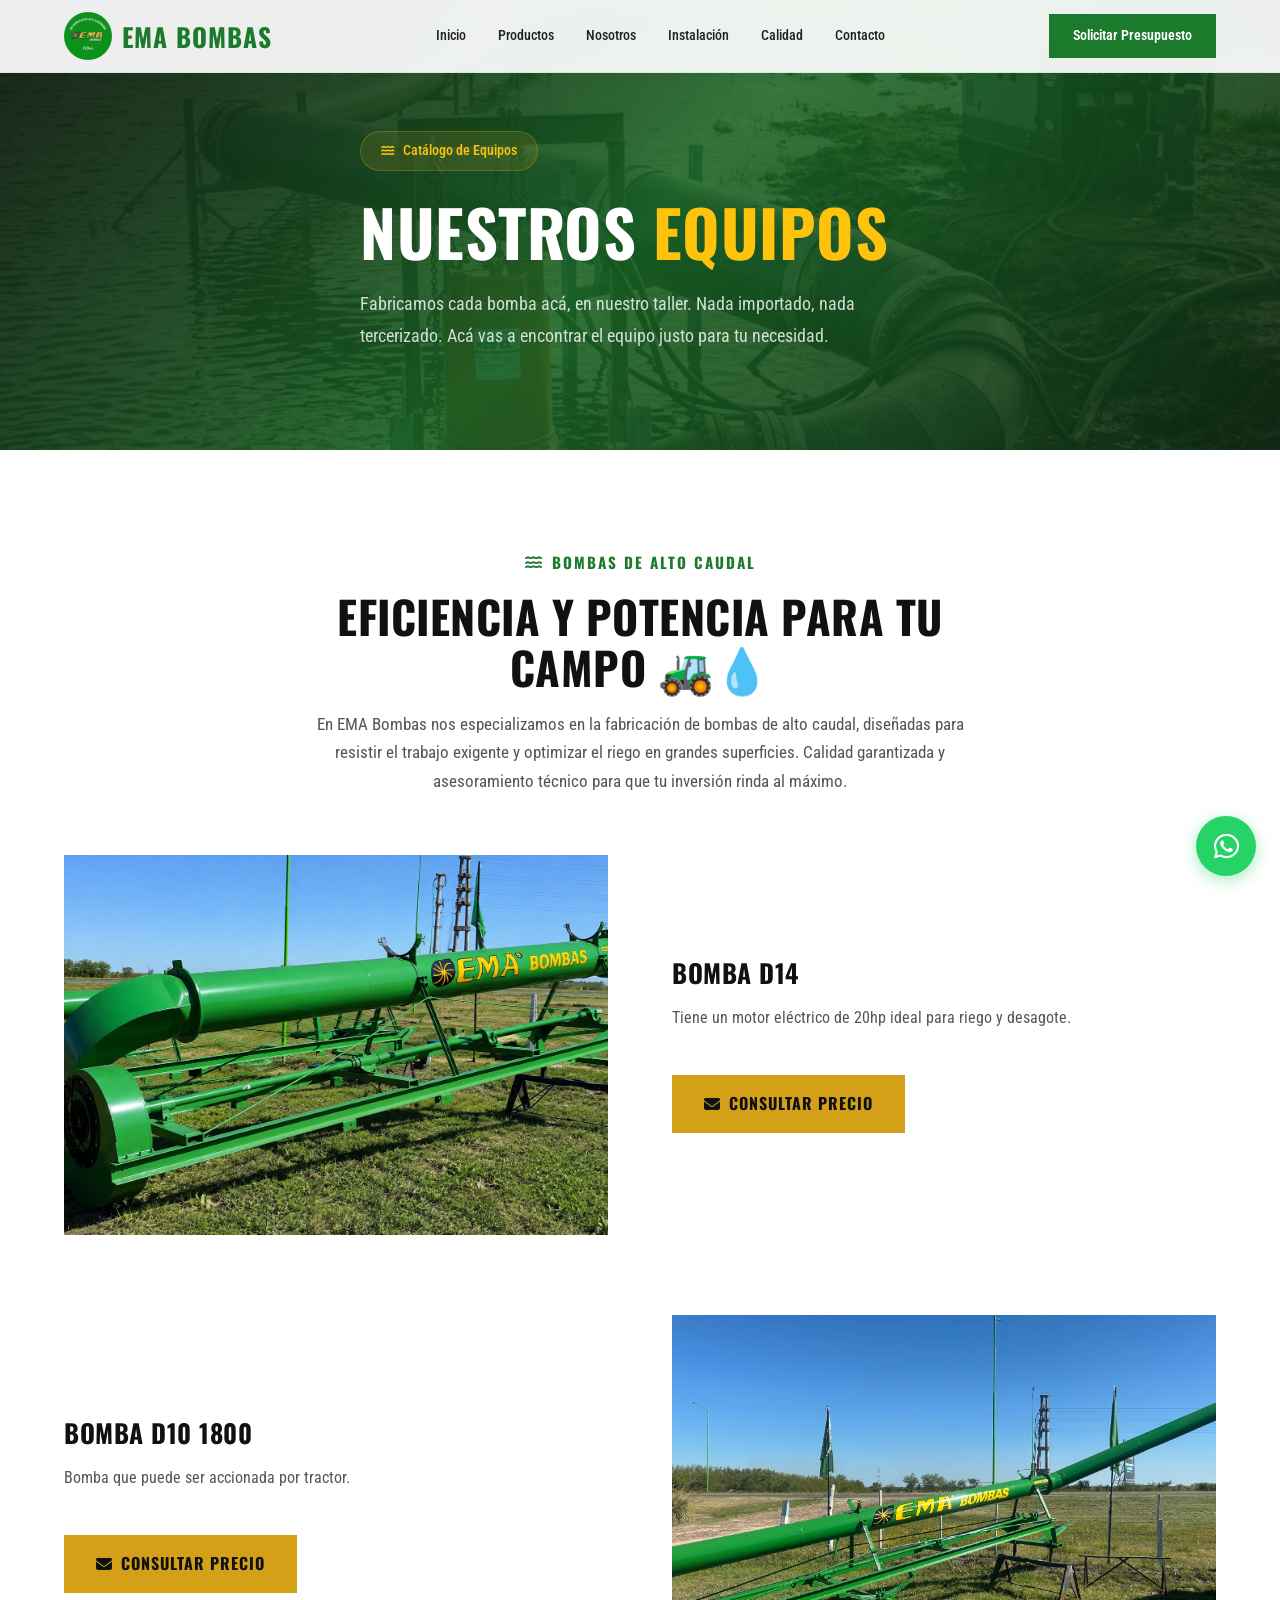
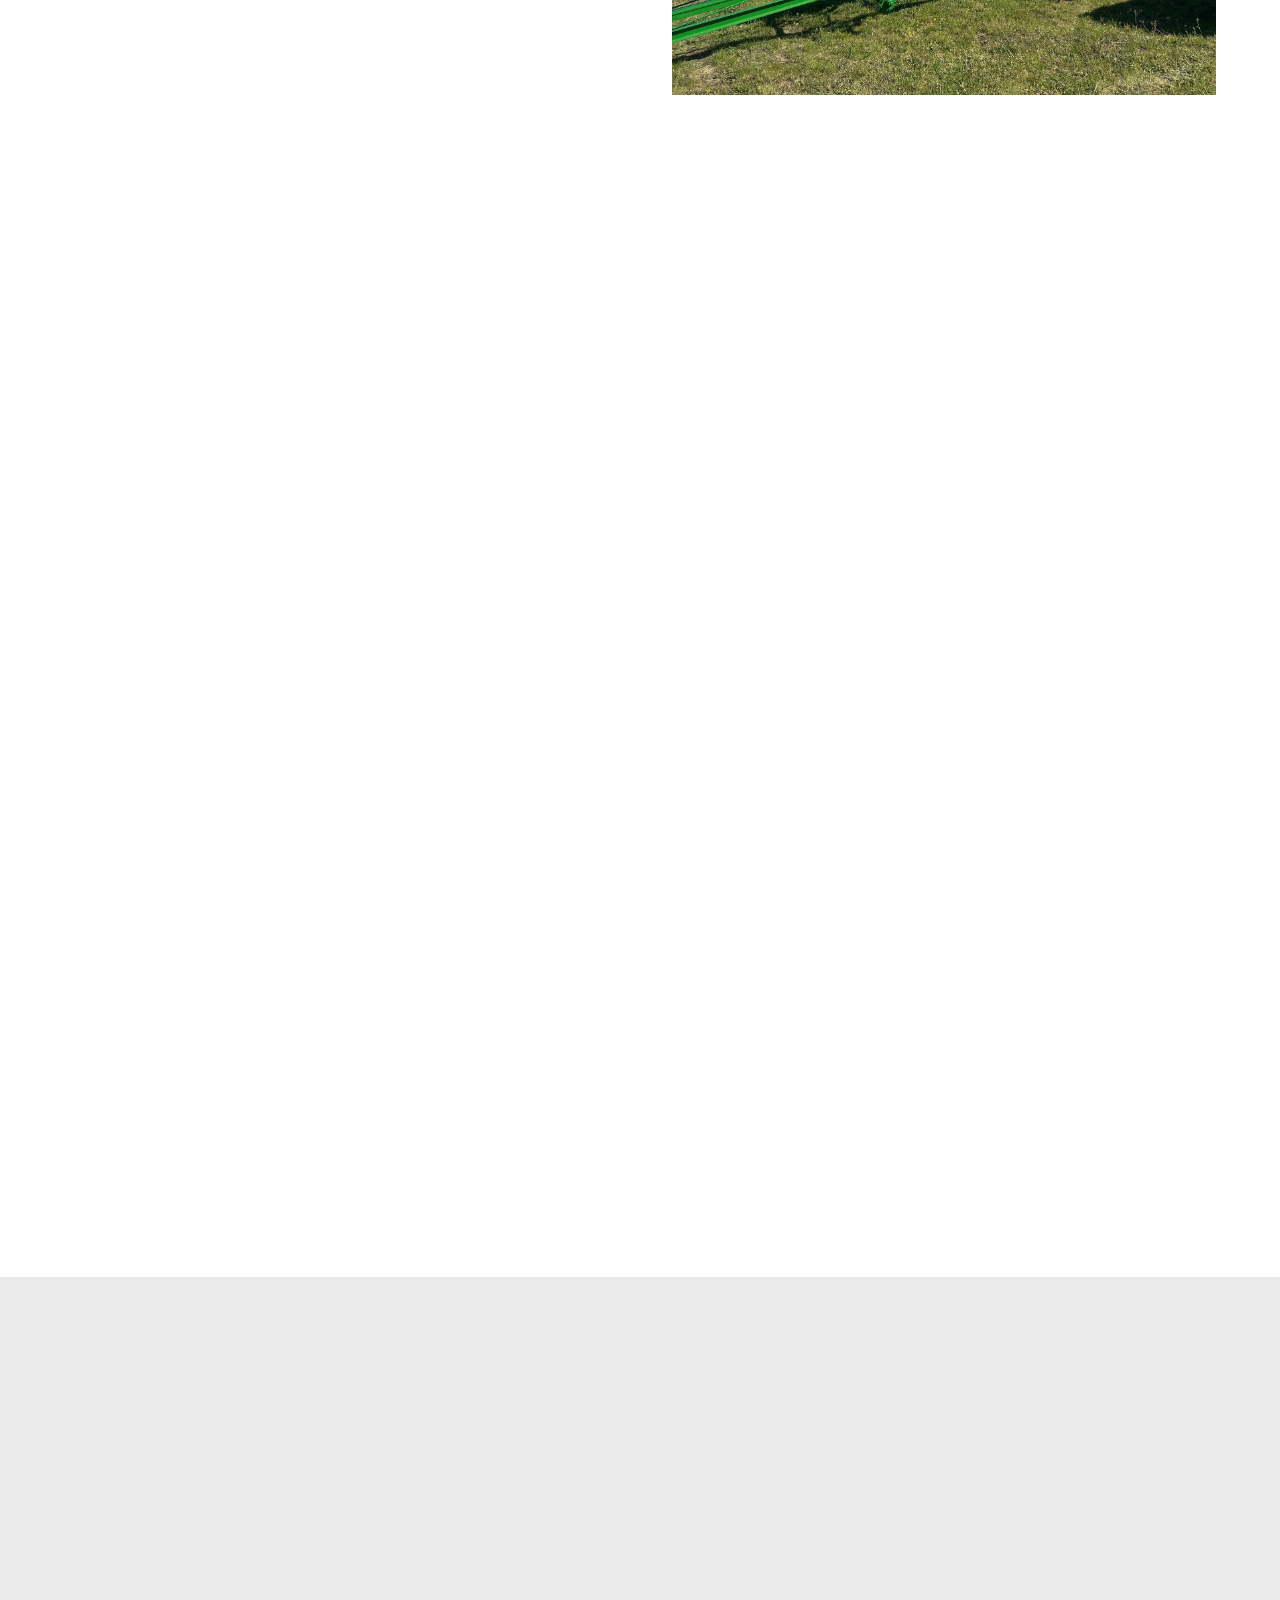
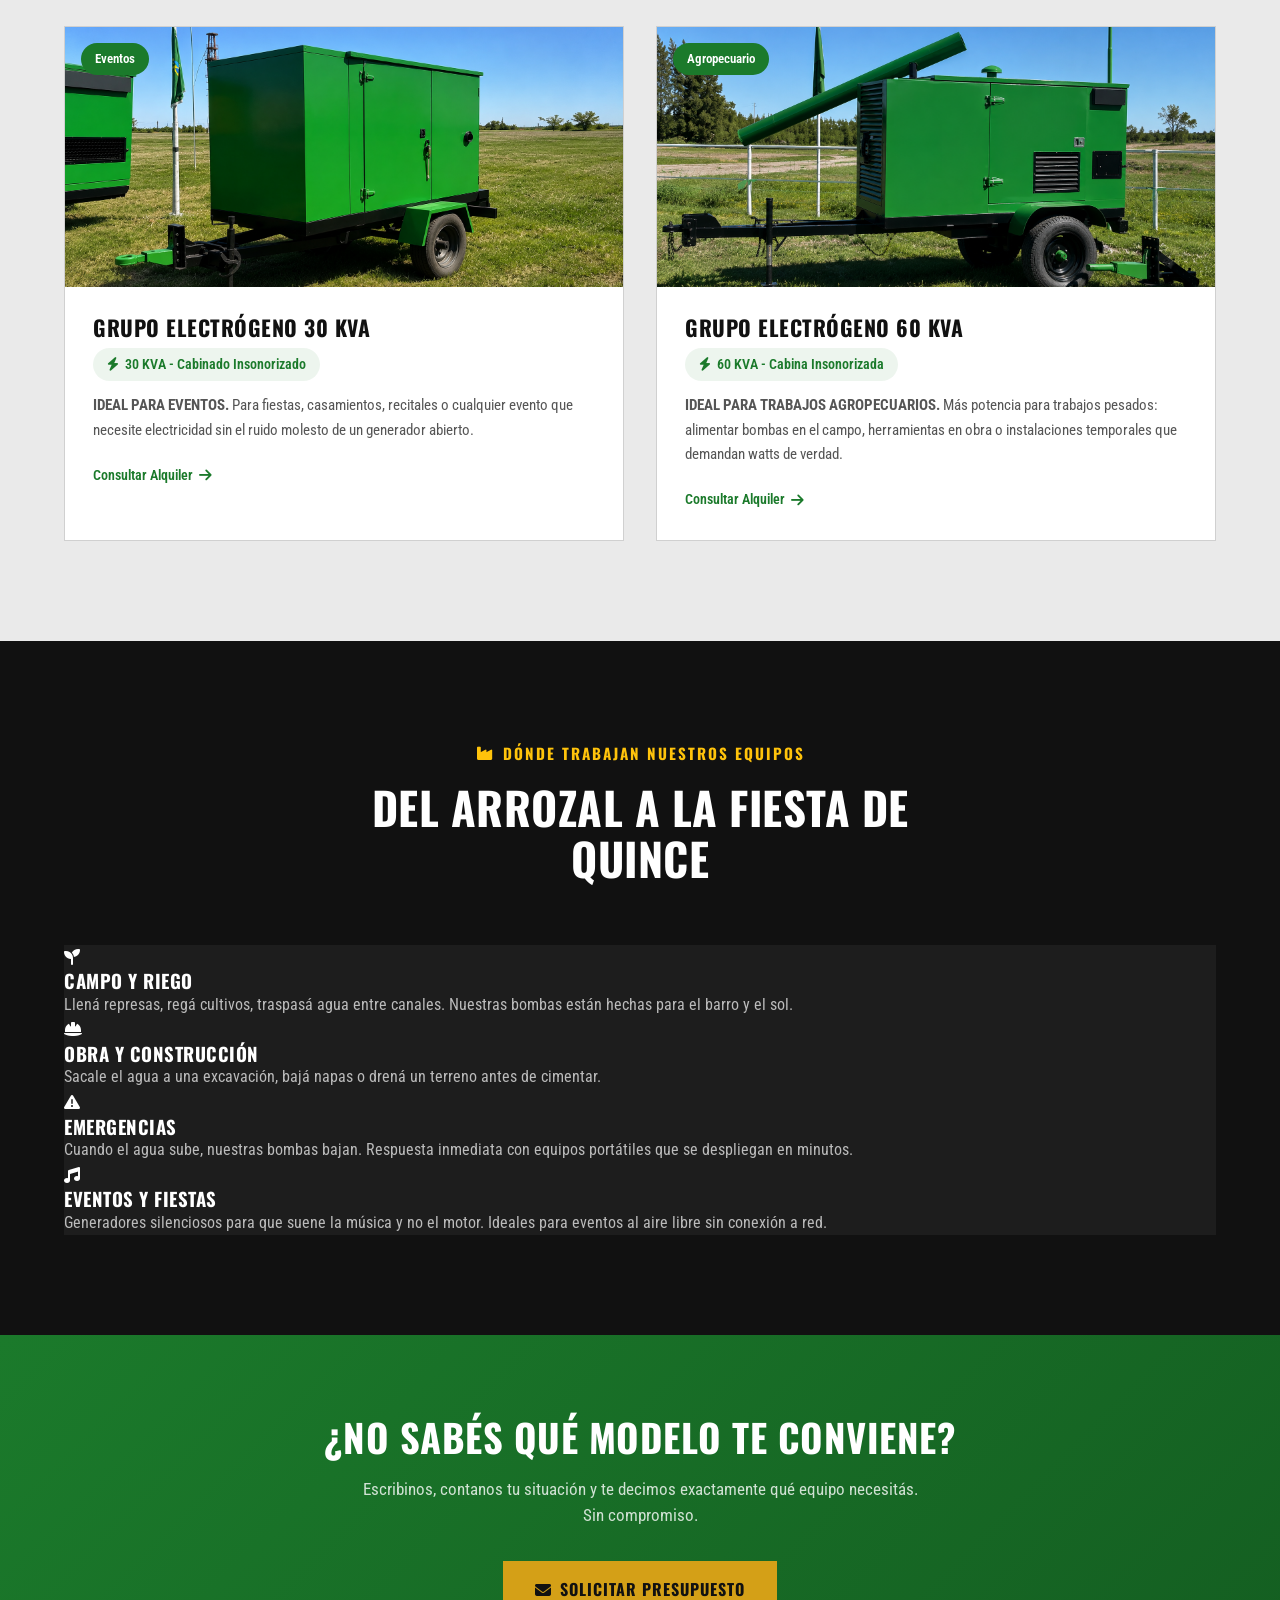
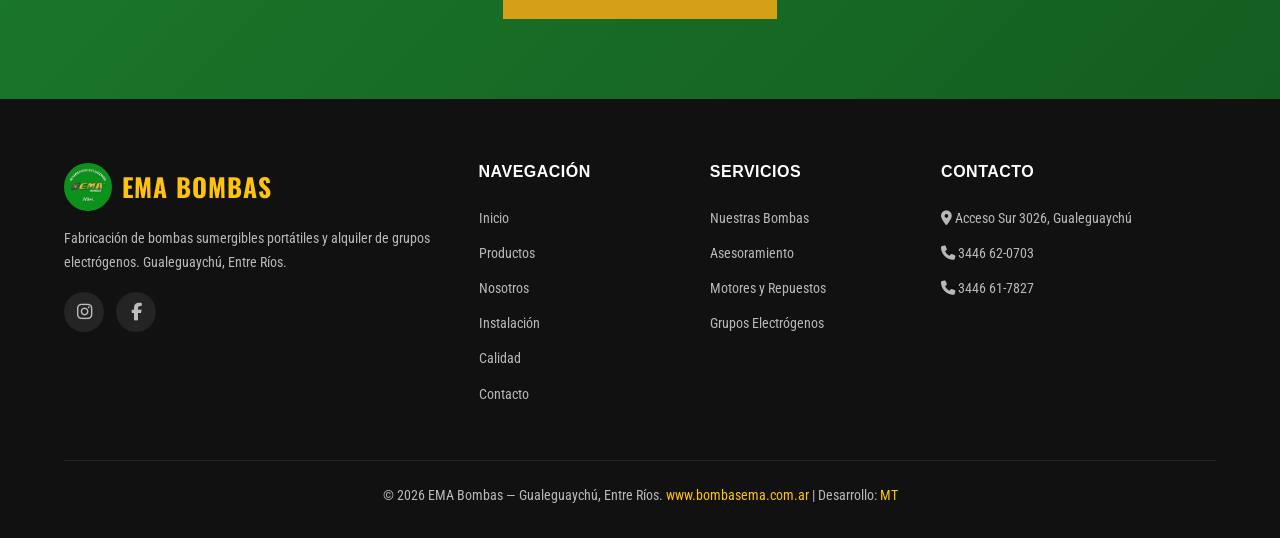
<file: productos.html>
<!DOCTYPE html>
<html lang="es">
<head>
  <meta charset="UTF-8">
  <meta name="viewport" content="width=device-width, initial-scale=1.0">
  <title>Productos | Bombas Sumergibles Portátiles - EMA Bombas</title>
  <meta name="description" content="Conocé nuestra línea completa de bombas sumergibles portátiles de alto caudal. Modelos para riego, desagote, obras civiles y emergencias hídricas. Motores, repuestos y accesorios.">
  <meta name="keywords" content="bombas sumergibles portátiles, Nuestras Bombas, bombas riego, bombas desagote, motores para bombas, repuestos bombas, EMA Bombas">
  <meta name="robots" content="index, follow">
  <meta name="geo.region" content="AR-ER">
  <meta name="geo.placename" content="Gualeguaychú">
  <link rel="canonical" href="https://www.emabombas.com.ar/productos.html">
  <meta property="og:title" content="Productos | Bombas Sumergibles - EMA Bombas">
  <meta property="og:description" content="Línea completa de bombas sumergibles portátiles de alto caudal para agro, industria y construcción.">
  <meta property="og:type" content="website">
  <meta property="og:locale" content="es_AR">
  <link rel="stylesheet" href="styles.css">
  <link rel="stylesheet" href="https://cdnjs.cloudflare.com/ajax/libs/font-awesome/6.5.1/css/all.min.css">
</head>
<body>
  <nav class="navbar" id="navbar">
    <div class="container">
      <a href="index.html" class="navbar__logo"><img src="assets/img/logo.webp" alt="Logo EMA Bombas" width="48" height="48"><span>EMA BOMBAS</span></a>
      <div class="navbar__links" id="navLinks">
        <a href="index.html">Inicio</a><a href="productos.html">Productos</a><a href="la-empresa.html">Nosotros</a><a href="instalacion.html">Instalación</a><a href="politica-de-calidad.html">Calidad</a><a href="contacto.html">Contacto</a>
      </div>
      <a href="contacto.html" class="navbar__cta">Solicitar Presupuesto</a>
      <button class="navbar__toggle" id="navToggle" aria-label="Abrir menú"><span></span><span></span><span></span></button>
    </div>
  </nav>

  <!-- PAGE HERO -->
  <section class="hero" style="min-height:50vh">
    <div class="hero__bg"><img src="assets/img/bomba-accion.webp" alt="Bombas EMA en operación"></div>
    <div class="hero__overlay"></div>
    <div class="container hero__content" style="padding-top:40px; padding-bottom:40px">
      <div class="hero__badge"><i class="fas fa-water"></i> Catálogo de Equipos</div>
      <h1>Nuestros <span class="highlight">Equipos</span></h1>
      <p class="hero__subtitle">Fabricamos cada bomba acá, en nuestro taller. Nada importado, nada tercerizado. Acá vas a encontrar el equipo justo para tu necesidad.</p>
    </div>
  </section>

  <!-- BOMBAS DE ALTO CAUDAL -->
  <section class="section" id="bombas">
    <div class="container">
      <div class="section__header fade-in">
        <span class="section__label"><i class="fas fa-water"></i> Bombas de Alto Caudal</span>
        <h2 class="section__title">Eficiencia y potencia para tu campo 🚜💧</h2>
        <p class="section__subtitle">En EMA Bombas nos especializamos en la fabricación de bombas de alto caudal, diseñadas para resistir el trabajo exigente y optimizar el riego en grandes superficies. Calidad garantizada y asesoramiento técnico para que tu inversión rinda al máximo.</p>
      </div>

      <div class="about__grid fade-in" style="margin-bottom: 80px;">
        <div class="about__image">
          <img src="assets/img/bomba-d14-3200.png" alt="Bomba D14" style="height:380px; object-fit:cover; width:100%;">
          <div class="about__image-accent"></div>
        </div>
        <div class="about__content">
          <h3 style="font-size:1.6rem;font-weight:700;margin-bottom:16px">Bomba D14</h3>
          <p>Tiene un motor eléctrico de 20hp ideal para riego y desagote.</p>
          <a href="contacto.html" class="btn-primary" style="margin-top:28px"><i class="fas fa-envelope"></i> Consultar Precio</a>
        </div>
      </div>

      <div class="about__grid fade-in" style="margin-bottom: 80px;">
        <div class="about__content">
          <h3 style="font-size:1.6rem;font-weight:700;margin-bottom:16px">Bomba D10 1800</h3>
          <p>Bomba que puede ser accionada por tractor.</p>
          <a href="contacto.html" class="btn-primary" style="margin-top:28px"><i class="fas fa-envelope"></i> Consultar Precio</a>
        </div>
        <div class="about__image">
          <img src="assets/img/bomba-d10-1800.jpg" alt="Bomba D10 1800" style="height:380px; object-fit:cover; width:100%;">
          <div class="about__image-accent"></div>
        </div>
      </div>

      <div class="about__grid fade-in">
        <div class="about__image">
          <div style="background: var(--ema-off-white); height:380px; width:100%; display:flex; align-items:center; justify-content:center; border-radius: var(--radius-lg);">
            <i class="fas fa-cogs" style="font-size:4rem; color:var(--ema-gray-light);"></i>
          </div>
          <div class="about__image-accent"></div>
        </div>
        <div class="about__content">
          <h3 style="font-size:1.6rem;font-weight:700;margin-bottom:16px">Bomba D14 3800</h3>
          <p>Equipada con un motor de 180hp.</p>
          <a href="contacto.html" class="btn-primary" style="margin-top:28px"><i class="fas fa-envelope"></i> Consultar Precio</a>
        </div>
      </div>
    </div>
  </section>

  <!-- MOTORES Y REPUESTOS -->
  <section class="section" id="accesorios">
    <div class="container">
      <div class="section__header fade-in">
        <span class="section__label"><i class="fas fa-cogs"></i> Motores, Repuestos y Accesorios</span>
        <h2 class="section__title">Todo lo que necesitás para tu equipo</h2>
      </div>
      <div class="features__grid">
        <article class="feature-card fade-in">
          <div class="feature-card__icon"><i class="fas fa-engine"></i></div>
          <h3>Motores</h3>
          <p>Nafteros, diésel o eléctricos, siempre con la potencia justa para cada modelo de bomba. Te asesoramos para que elijas el que más te convenga.</p>
        </article>
        <article class="feature-card fade-in">
          <div class="feature-card__icon"><i class="fas fa-cog"></i></div>
          <h3>Repuestos Originales</h3>
          <p>Todo lo que tu bomba pueda necesitar: rotores, rodamientos, crucetas, sellos. Siempre en stock para que no pares.</p>
        </article>
        <article class="feature-card fade-in">
          <div class="feature-card__icon"><i class="fas fa-plug"></i></div>
          <h3>Accesorios de Instalación</h3>
          <p>Caños de acople, bridas, cardán, adaptadores: todo armado para que la instalación sea plug and play.</p>
        </article>
      </div>
    </div>
  </section>

  <!-- GRUPOS ELECTRÓGENOS -->
  <section class="section section--gray" id="generadores">
    <div class="container">
      <div class="section__header fade-in">
        <span class="section__label"><i class="fas fa-bolt"></i> Alquiler de Grupos Electrógenos</span>
        <h2 class="section__title">Energía portátil, donde vos la necesites</h2>
        <p class="section__subtitle">Si no hay red eléctrica, no importa. Nuestros generadores van a donde sea y no hacen ruido.</p>
      </div>
      <div class="products__grid">
        <article class="product-card fade-in">
          <div class="product-card__img"><img src="assets/img/generador-30kva.png" alt="Grupo electrógeno 30 KVA cabinado" loading="lazy"><span class="product-card__badge">Eventos</span></div>
          <div class="product-card__body">
            <h3 class="product-card__title">Grupo Electrógeno 30 KVA</h3>
            <span class="product-card__flow"><i class="fas fa-bolt"></i> 30 KVA - Cabinado Insonorizado</span>
            <p class="product-card__desc"><strong>IDEAL PARA EVENTOS.</strong> Para fiestas, casamientos, recitales o cualquier evento que necesite electricidad sin el ruido molesto de un generador abierto.</p>
            <a href="contacto.html" class="product-card__link">Consultar Alquiler <i class="fas fa-arrow-right"></i></a>
          </div>
        </article>
        <article class="product-card fade-in">
          <div class="product-card__img"><img src="assets/img/generador-60kva.png" alt="Grupo electrógeno 60 KVA agropecuario" loading="lazy"><span class="product-card__badge">Agropecuario</span></div>
          <div class="product-card__body">
            <h3 class="product-card__title">Grupo Electrógeno 60 KVA</h3>
            <span class="product-card__flow"><i class="fas fa-bolt"></i> 60 KVA - Cabina Insonorizada</span>
            <p class="product-card__desc"><strong>IDEAL PARA TRABAJOS AGROPECUARIOS.</strong> Más potencia para trabajos pesados: alimentar bombas en el campo, herramientas en obra o instalaciones temporales que demandan watts de verdad.</p>
            <a href="contacto.html" class="product-card__link">Consultar Alquiler <i class="fas fa-arrow-right"></i></a>
          </div>
        </article>
      </div>
    </div>
  </section>

  <!-- SECTORES -->
  <section class="section section--dark">
    <div class="container">
      <div class="section__header fade-in">
        <span class="section__label"><i class="fas fa-industry"></i> Dónde Trabajan Nuestros Equipos</span>
        <h2 class="section__title">Del arrozal a la fiesta de quince</h2>
      </div>
      <div class="features__grid">
        <article class="feature-card fade-in" style="background:rgba(255,255,255,0.05);border-color:rgba(255,255,255,0.1)"><div class="feature-card__icon"><i class="fas fa-seedling"></i></div><h3 style="color:white">Campo y Riego</h3><p style="color:rgba(255,255,255,0.7)">Llená represas, regá cultivos, traspasá agua entre canales. Nuestras bombas están hechas para el barro y el sol.</p></article>
        <article class="feature-card fade-in" style="background:rgba(255,255,255,0.05);border-color:rgba(255,255,255,0.1)"><div class="feature-card__icon"><i class="fas fa-hard-hat"></i></div><h3 style="color:white">Obra y Construcción</h3><p style="color:rgba(255,255,255,0.7)">Sacale el agua a una excavación, bajá napas o drená un terreno antes de cimentar.</p></article>
        <article class="feature-card fade-in" style="background:rgba(255,255,255,0.05);border-color:rgba(255,255,255,0.1)"><div class="feature-card__icon"><i class="fas fa-exclamation-triangle"></i></div><h3 style="color:white">Emergencias</h3><p style="color:rgba(255,255,255,0.7)">Cuando el agua sube, nuestras bombas bajan. Respuesta inmediata con equipos portátiles que se despliegan en minutos.</p></article>
        <article class="feature-card fade-in" style="background:rgba(255,255,255,0.05);border-color:rgba(255,255,255,0.1)"><div class="feature-card__icon"><i class="fas fa-music"></i></div><h3 style="color:white">Eventos y Fiestas</h3><p style="color:rgba(255,255,255,0.7)">Generadores silenciosos para que suene la música y no el motor. Ideales para eventos al aire libre sin conexión a red.</p></article>
      </div>
    </div>
  </section>

  <!-- CTA -->
  <section class="section section--green cta-banner">
    <div class="container">
      <h2>¿No sabés qué modelo te conviene?</h2>
      <p>Escribinos, contanos tu situación y te decimos exactamente qué equipo necesitás. Sin compromiso.</p>
      <a href="contacto.html" class="btn-primary"><i class="fas fa-envelope"></i> Solicitar Presupuesto</a>
    </div>
  </section>

  <footer class="footer">
    <div class="container">
      <div class="footer__grid">
        <div class="footer__brand">
          <a href="index.html" class="navbar__logo"><img src="assets/img/logo.webp" alt="EMA Bombas" width="48" height="48" style="border-radius:50%"><span style="color:var(--ema-gold-light)">EMA BOMBAS</span></a>
          <p>Fabricación de bombas sumergibles portátiles y alquiler de grupos electrógenos. Gualeguaychú, Entre Ríos.</p>
          <div class="footer__social">
            <a href="https://www.instagram.com/emabombas/" target="_blank" rel="noopener" aria-label="Instagram"><i class="fab fa-instagram"></i></a>
            <a href="https://www.facebook.com/BombasEma/" target="_blank" rel="noopener" aria-label="Facebook"><i class="fab fa-facebook-f"></i></a>
          </div>
        </div>
        <div><h4 class="footer__title">Navegación</h4><div class="footer__links"><a href="index.html">Inicio</a><a href="productos.html">Productos</a><a href="la-empresa.html">Nosotros</a><a href="instalacion.html">Instalación</a><a href="politica-de-calidad.html">Calidad</a><a href="contacto.html">Contacto</a></div></div>
        <div><h4 class="footer__title">Servicios</h4><div class="footer__links"><a href="productos.html#bombas">Nuestras Bombas</a><a href="productos.html#bombas">Asesoramiento</a><a href="productos.html#accesorios">Motores y Repuestos</a><a href="productos.html#generadores">Grupos Electrógenos</a></div></div>
        <div><h4 class="footer__title">Contacto</h4><div class="footer__links"><a href="https://maps.app.goo.gl/MPAzcUcAxipJYEYY7" target="_blank"><i class="fas fa-map-marker-alt"></i> Acceso Sur 3026, Gualeguaychú</a><a href="tel:+5493446620703"><i class="fas fa-phone"></i> 3446 62-0703</a><a href="tel:+5493446617827"><i class="fas fa-phone"></i> 3446 61-7827</a></div></div>
      </div>
      <div class="footer__bottom"><p>&copy; 2026 EMA Bombas — Gualeguaychú, Entre Ríos. <a href="https://www.bombasema.com.ar" style="color:var(--ema-gold-light)">www.bombasema.com.ar</a> | Desarrollo: <a href="https://www.linkedin.com/in/manueltorres02" target="_blank" style="color:var(--ema-gold-light)">MT</a></p></div>
    </div>
  </footer>

  <a href="https://wa.me/5493446620703" target="_blank" class="whatsapp-float" aria-label="WhatsApp"><i class="fab fa-whatsapp"></i></a>

  <script>
    window.addEventListener('scroll',()=>{document.getElementById('navbar').classList.toggle('scrolled',window.scrollY>50)});
    document.getElementById('navToggle').addEventListener('click',()=>{document.getElementById('navLinks').classList.toggle('active')});
    document.querySelectorAll('.navbar__links a').forEach(a=>{a.addEventListener('click',()=>document.getElementById('navLinks').classList.remove('active'))});
    const observer=new IntersectionObserver(e=>{e.forEach(e=>{if(e.isIntersecting){e.target.classList.add('visible');observer.unobserve(e.target)}})},{threshold:0.1});
    document.querySelectorAll('.fade-in,.fade-in-left,.fade-in-right').forEach(el=>observer.observe(el));
  </script>
</body>
</html>
</file>
<file: styles.css>
/* ===== EMA BOMBAS - Design System ===== */
@import url('https://fonts.googleapis.com/css2?family=Oswald:wght@400;500;600;700&family=Roboto+Condensed:wght@400;500;700&display=swap');

:root {
  --ema-green: #1B7A2B;
  --ema-green-dark: #145E21;
  --ema-green-light: #2A9D3A;
  --ema-gold: #D4A017;
  --ema-gold-light: #FFC30B;
  --ema-gold-dark: #A67B00;
  --ema-white: #FFFFFF;
  --ema-off-white: #EAEAEA;
  --ema-dark: #111111;
  --ema-gray: #555555;
  --ema-gray-light: #D0D0D0;
  --ema-gray-dark: #222222;
  --shadow-sm: none;
  --shadow-md: none;
  --shadow-lg: none;
  --shadow-xl: none;
  --radius-sm: 0px;
  --radius-md: 0px;
  --radius-lg: 0px;
  --radius-xl: 0px;
  --transition: 0.15s ease-in-out;
}

*, *::before, *::after { box-sizing: border-box; margin: 0; padding: 0; }

html { scroll-behavior: smooth; font-size: 16px; }

body {
  font-family: 'Roboto Condensed', sans-serif;
  color: var(--ema-dark);
  background: var(--ema-white);
  line-height: 1.6;
  overflow-x: hidden;
}

h1, h2, h3, h4, h5, h6 { font-family: 'Oswald', sans-serif; line-height: 1.15; text-transform: uppercase; letter-spacing: 0.5px; }

a { text-decoration: none; color: inherit; transition: var(--transition); }
img { max-width: 100%; height: auto; display: block; }
ul { list-style: none; }

.container { max-width: 1200px; margin: 0 auto; padding: 0 24px; }

/* ===== NAVBAR ===== */
.navbar {
  position: fixed; top: 0; left: 0; right: 0; z-index: 1000;
  background: rgba(255,255,255,0.92);
  backdrop-filter: blur(20px); -webkit-backdrop-filter: blur(20px);
  border-bottom: 1px solid rgba(27,122,43,0.08);
  transition: var(--transition);
}
.navbar.scrolled { box-shadow: var(--shadow-sm); }
.navbar .container {
  display: flex; align-items: center; justify-content: space-between;
  height: 72px;
}
.navbar__logo { display: flex; align-items: center; gap: 10px; }
.navbar__logo img { height: 48px; width: 48px; object-fit: contain; border-radius: 50%; }
.navbar__logo span {
  font-family: 'Oswald', sans-serif; font-weight: 700; font-size: 1.6rem;
  color: var(--ema-green); letter-spacing: 1px; text-transform: uppercase;
}
.navbar__links { display: flex; gap: 32px; align-items: center; }
.navbar__links a {
  font-size: 0.9rem; font-weight: 500; color: var(--ema-gray-dark);
  position: relative; padding: 4px 0;
}
.navbar__links a::after {
  content: ''; position: absolute; bottom: -2px; left: 0; width: 0; height: 2px;
  background: var(--ema-green); border-radius: 2px; transition: var(--transition);
}
.navbar__links a:hover { color: var(--ema-green); }
.navbar__links a:hover::after { width: 100%; }
.navbar__cta {
  background: var(--ema-green); color: white; padding: 10px 24px;
  border-radius: var(--radius-sm); font-weight: 600; font-size: 0.9rem;
  transition: var(--transition); border: none; cursor: pointer;
}
.navbar__cta:hover { background: var(--ema-green-dark); transform: translateY(-1px); box-shadow: var(--shadow-md); }
.navbar__toggle { display: none; background: none; border: none; cursor: pointer; padding: 8px; }
.navbar__toggle span { display: block; width: 24px; height: 2px; background: var(--ema-dark); margin: 6px 0; transition: var(--transition); border-radius: 2px; }

/* ===== HERO ===== */
.hero {
  position: relative; min-height: 100vh; display: flex; align-items: center;
  background: linear-gradient(135deg, var(--ema-dark) 0%, var(--ema-green-dark) 100%);
  overflow: hidden; padding-top: 72px;
}
.hero__bg {
  position: absolute; inset: 0; z-index: 0;
}
.hero__bg img { width: 100%; height: 100%; object-fit: cover; opacity: 0.35; }
.hero__overlay {
  position: absolute; inset: 0; z-index: 1;
  background: linear-gradient(135deg, rgba(13,27,15,0.85) 0%, rgba(27,122,43,0.6) 50%, rgba(13,27,15,0.75) 100%);
}
.hero__content { position: relative; z-index: 2; padding-top: 80px; padding-bottom: 80px; }
.hero__badge {
  display: inline-flex; align-items: center; gap: 8px;
  background: rgba(197,160,40,0.15); border: 1px solid rgba(197,160,40,0.3);
  padding: 8px 20px; border-radius: 100px; margin-bottom: 24px;
  font-size: 0.85rem; color: var(--ema-gold-light); font-weight: 500;
}
.hero__badge i { font-size: 0.75rem; }
.hero h1 {
  font-size: clamp(2.5rem, 5vw, 4.2rem); font-weight: 900; color: white;
  margin-bottom: 20px; max-width: 700px;
}
.hero h1 .highlight { color: var(--ema-gold-light); }
.hero__subtitle {
  font-size: 1.15rem; color: rgba(255,255,255,0.8); max-width: 560px;
  margin-bottom: 40px; line-height: 1.7;
}
.hero__actions { display: flex; gap: 16px; flex-wrap: wrap; }
.btn-primary {
  display: inline-flex; align-items: center; gap: 8px;
  background: var(--ema-gold); color: var(--ema-dark); padding: 16px 32px;
  border-radius: var(--radius-sm); font-weight: 700; font-size: 1rem;
  transition: var(--transition); border: none; cursor: pointer;
  font-family: 'Oswald', sans-serif; text-transform: uppercase; letter-spacing: 1px;
}
.btn-primary:hover { background: var(--ema-gold-light); transform: translateY(-2px); box-shadow: 0 8px 24px rgba(197,160,40,0.3); }
.btn-secondary {
  display: inline-flex; align-items: center; gap: 8px;
  background: rgba(255,255,255,0.1); color: white; padding: 16px 32px;
  border-radius: var(--radius-sm); font-weight: 600; font-size: 1rem;
  border: 1px solid rgba(255,255,255,0.2); transition: var(--transition);
  cursor: pointer; font-family: 'Oswald', sans-serif; text-transform: uppercase; letter-spacing: 1px;
}
.btn-secondary:hover { background: rgba(255,255,255,0.2); border-color: rgba(255,255,255,0.4); }
.hero__stats {
  display: flex; gap: 48px; margin-top: 60px; padding-top: 40px;
  border-top: 1px solid rgba(255,255,255,0.1);
}
.hero__stat h3 { font-size: 2.2rem; font-weight: 800; color: var(--ema-gold-light); }
.hero__stat p { font-size: 0.85rem; color: rgba(255,255,255,0.6); margin-top: 4px; }

/* ===== SECTION COMMON ===== */
.section { padding: 100px 0; }
.section--gray { background: var(--ema-off-white); }
.section--dark { background: var(--ema-dark); color: white; }
.section--green { background: linear-gradient(135deg, var(--ema-green) 0%, var(--ema-green-dark) 100%); color: white; }
.section__header { text-align: center; max-width: 680px; margin: 0 auto 60px; }
.section__label {
  display: inline-flex; align-items: center; gap: 8px;
  color: var(--ema-green); font-weight: 700; font-size: 0.95rem; font-family: 'Oswald', sans-serif;
  text-transform: uppercase; letter-spacing: 2px; margin-bottom: 16px;
}
.section--dark .section__label, .section--green .section__label { color: var(--ema-gold-light); }
.section__title { font-size: clamp(2rem, 3.5vw, 2.8rem); font-weight: 800; margin-bottom: 16px; }
.section__subtitle { font-size: 1.05rem; color: var(--ema-gray); line-height: 1.7; }
.section--dark .section__subtitle, .section--green .section__subtitle { color: rgba(255,255,255,0.7); }

/* ===== PRODUCTS ===== */
.products__grid { display: grid; grid-template-columns: repeat(auto-fit, minmax(340px, 1fr)); gap: 32px; }
.product-card {
  background: white; border-radius: var(--radius-lg); overflow: hidden;
  box-shadow: var(--shadow-sm); transition: var(--transition);
  border: 1px solid var(--ema-gray-light);
}
.product-card:hover { transform: translateY(-8px); box-shadow: var(--shadow-lg); }
.product-card__img { position: relative; height: 260px; overflow: hidden; background: var(--ema-off-white); }
.product-card__img img { width: 100%; height: 100%; object-fit: cover; transition: transform 0.6s ease; }
.product-card:hover .product-card__img img { transform: scale(1.05); }
.product-card__badge {
  position: absolute; top: 16px; left: 16px; background: var(--ema-green);
  color: white; padding: 6px 14px; border-radius: 100px; font-size: 0.8rem; font-weight: 600;
}
.product-card__body { padding: 28px; }
.product-card__title { font-size: 1.35rem; font-weight: 700; margin-bottom: 8px; }
.product-card__flow {
  display: inline-flex; align-items: center; gap: 6px;
  background: rgba(27,122,43,0.08); color: var(--ema-green); padding: 6px 14px;
  border-radius: 100px; font-size: 0.85rem; font-weight: 600; margin-bottom: 12px;
}
.product-card__desc { font-size: 0.95rem; color: var(--ema-gray); margin-bottom: 20px; line-height: 1.6; }
.product-card__link {
  display: inline-flex; align-items: center; gap: 6px;
  color: var(--ema-green); font-weight: 600; font-size: 0.9rem;
}
.product-card__link:hover { gap: 10px; }

/* ===== FEATURES ACCORDION ===== */
.features-accordion {
  display: flex;
  height: 420px;
  gap: 16px;
  width: 100%;
}
.accordion-item {
  position: relative;
  flex: 1;
  border-radius: var(--radius-lg);
  overflow: hidden;
  background-size: cover;
  background-position: center;
  transition: flex 0.6s cubic-bezier(0.4, 0, 0.2, 1);
  cursor: pointer;
  display: flex;
  align-items: flex-end;
}
.accordion-item:hover { flex: 3; }
.accordion-item__overlay {
  position: absolute; inset: 0;
  background: linear-gradient(to top, rgba(13,27,15,0.95) 0%, rgba(13,27,15,0.3) 60%, rgba(13,27,15,0.1) 100%);
  transition: var(--transition);
}
.accordion-item:hover .accordion-item__overlay {
  background: linear-gradient(to top, rgba(13,27,15,0.95) 0%, rgba(13,27,15,0.6) 100%);
}
.accordion-item__content {
  position: relative; z-index: 1; padding: 32px; color: white; width: 100%;
}
.accordion-item__icon {
  width: 48px; height: 48px; border-radius: var(--radius-md);
  background: var(--ema-green); display: flex; align-items: center; justify-content: center;
  font-size: 1.2rem; margin-bottom: 16px; transition: var(--transition);
}
.accordion-item h3 { font-size: 1.25rem; font-weight: 700; white-space: nowrap; transition: var(--transition); margin-bottom: 0; }
.accordion-item p {
  font-size: 0.95rem; color: rgba(255,255,255,0.8); line-height: 1.5;
  opacity: 0; max-height: 0; overflow: hidden; transition: opacity 0.4s ease, max-height 0.6s ease;
}
.accordion-item:hover h3 { margin-bottom: 12px; }
.accordion-item:hover p { opacity: 1; max-height: 100px; }
.accordion-item:hover .accordion-item__icon {
  background: var(--ema-gold); color: var(--ema-dark); transform: scale(1.1);
}

/* ===== ABOUT ===== */
.about__grid { display: grid; grid-template-columns: 1fr 1fr; gap: 64px; align-items: center; }
.about__image { position: relative; border-radius: var(--radius-lg); overflow: hidden; }
.about__image img { width: 100%; height: auto; max-height: 550px; object-fit: cover; object-position: center top; border-radius: var(--radius-lg); }
.about__image-accent {
  position: absolute; bottom: -12px; right: -12px; width: 120px; height: 120px;
  background: var(--ema-gold); border-radius: var(--radius-lg); z-index: -1;
}
.about__content h2 { font-size: 2.2rem; font-weight: 800; margin-bottom: 20px; }
.about__content p { color: var(--ema-gray); margin-bottom: 16px; line-height: 1.7; }
.about__highlights { display: flex; gap: 24px; margin-top: 32px; }
.about__highlight { text-align: center; }
.about__highlight h4 { font-size: 1.8rem; font-weight: 800; color: var(--ema-green); }
.about__highlight p { font-size: 0.8rem; color: var(--ema-gray); margin-top: 4px; }

/* ===== INSTALLATION STEPS ===== */
.steps__grid { display: grid; grid-template-columns: repeat(auto-fit, minmax(250px, 1fr)); gap: 32px; counter-reset: step; }
.step-card { position: relative; padding: 32px; text-align: center; counter-increment: step; }
.step-card::before {
  content: counter(step); display: flex; align-items: center; justify-content: center;
  width: 52px; height: 52px; border-radius: 50%; margin: 0 auto 20px;
  background: var(--ema-gold); color: var(--ema-dark);
  font-family: 'Outfit', sans-serif; font-weight: 800; font-size: 1.2rem;
}
.section--dark .step-card h3 { color: white; font-size: 1.1rem; font-weight: 700; margin-bottom: 10px; }
.section--dark .step-card p { color: rgba(255,255,255,0.7); font-size: 0.9rem; line-height: 1.6; }

/* ===== FAQ ===== */
.faq__list { max-width: 800px; margin: 0 auto; }
.faq-item {
  border: 1px solid var(--ema-gray-light); border-radius: var(--radius-md);
  margin-bottom: 12px; overflow: hidden; transition: var(--transition);
}
.faq-item.active { border-color: var(--ema-green); box-shadow: var(--shadow-sm); }
.faq-item__question {
  display: flex; align-items: center; justify-content: space-between;
  padding: 20px 24px; cursor: pointer; font-weight: 600; font-size: 1rem;
  background: white; border: none; width: 100%; text-align: left;
  font-family: 'Inter', sans-serif; color: var(--ema-dark); transition: var(--transition);
}
.faq-item__question:hover { color: var(--ema-green); }
.faq-item__question i { transition: var(--transition); color: var(--ema-green); font-size: 0.85rem; }
.faq-item.active .faq-item__question i { transform: rotate(180deg); }
.faq-item__answer { padding: 0 24px; max-height: 0; overflow: hidden; transition: max-height 0.4s ease, padding 0.3s ease; }
.faq-item.active .faq-item__answer { max-height: 300px; padding: 0 24px 20px; }
.faq-item__answer p { color: var(--ema-gray); line-height: 1.7; font-size: 0.95rem; }

/* ===== MAP / CONTACT ===== */
.contact__grid { display: grid; grid-template-columns: 1fr 1fr; gap: 48px; }
.contact__info { display: flex; flex-direction: column; gap: 24px; }
.contact-item { display: flex; gap: 16px; align-items: flex-start; }
.contact-item__icon {
  width: 48px; height: 48px; border-radius: var(--radius-sm); flex-shrink: 0;
  background: rgba(27,122,43,0.1); display: flex; align-items: center; justify-content: center;
  color: var(--ema-green); font-size: 1.1rem;
}
.contact-item h4 { font-size: 0.95rem; font-weight: 600; margin-bottom: 4px; }
.contact-item p { font-size: 0.9rem; color: var(--ema-gray); }
.contact-item a { color: var(--ema-green); font-weight: 500; }
.contact-item a:hover { text-decoration: underline; }
.contact__map { border-radius: var(--radius-lg); overflow: hidden; height: 420px; box-shadow: var(--shadow-md); }
.contact__map iframe { width: 100%; height: 100%; border: 0; }
.contact__form { margin-top: 40px; }
.contact__form form { display: grid; grid-template-columns: 1fr 1fr; gap: 16px; max-width: 800px; margin: 0 auto; }
.contact__form .full-width { grid-column: 1 / -1; }
.contact__form input, .contact__form textarea, .contact__form select {
  width: 100%; padding: 14px 18px; border: 1px solid var(--ema-gray-light);
  border-radius: var(--radius-sm); font-family: 'Inter', sans-serif;
  font-size: 0.95rem; transition: var(--transition); background: white;
}
.contact__form input:focus, .contact__form textarea:focus, .contact__form select:focus {
  outline: none; border-color: var(--ema-green); box-shadow: 0 0 0 3px rgba(27,122,43,0.1);
}
.contact__form textarea { resize: vertical; min-height: 120px; }
.contact__form button { grid-column: 1 / -1; justify-self: center; }

/* ===== CTA BANNER ===== */
.cta-banner { text-align: center; padding: 80px 24px; }
.cta-banner h2 { font-size: clamp(1.8rem, 3vw, 2.5rem); font-weight: 800; color: white; margin-bottom: 16px; }
.cta-banner p { color: rgba(255,255,255,0.8); font-size: 1.05rem; margin-bottom: 32px; max-width: 560px; margin-left: auto; margin-right: auto; }
.cta-banner .btn-primary { background: var(--ema-gold); color: var(--ema-dark); }

/* ===== FOOTER ===== */
.footer { background: var(--ema-dark); color: rgba(255,255,255,0.7); padding: 64px 0 32px; }
.footer__grid { display: grid; grid-template-columns: 2fr 1fr 1fr 1.5fr; gap: 48px; margin-bottom: 48px; }
.footer__brand p { margin-top: 16px; font-size: 0.9rem; line-height: 1.7; }
.footer__title { font-family: 'Outfit', sans-serif; font-weight: 700; color: white; font-size: 1rem; margin-bottom: 20px; }
.footer__links a { display: block; font-size: 0.9rem; padding: 6px 0; transition: var(--transition); }
.footer__links a:hover { color: var(--ema-gold-light); padding-left: 4px; }
.footer__social { display: flex; gap: 12px; margin-top: 16px; }
.footer__social a {
  width: 40px; height: 40px; border-radius: 50%; display: flex; align-items: center;
  justify-content: center; background: rgba(255,255,255,0.08); font-size: 1.1rem;
  transition: var(--transition);
}
.footer__social a:hover { background: var(--ema-green); color: white; transform: translateY(-2px); }
.footer__bottom { border-top: 1px solid rgba(255,255,255,0.08); padding-top: 24px; text-align: center; font-size: 0.85rem; }

/* ===== WHATSAPP FLOAT ===== */
.whatsapp-float {
  position: fixed; bottom: 24px; right: 24px; z-index: 999;
  width: 60px; height: 60px; border-radius: 50%;
  background: #25D366; color: white; font-size: 1.8rem;
  display: flex; align-items: center; justify-content: center;
  box-shadow: 0 4px 16px rgba(37,211,102,0.4); transition: var(--transition);
  animation: pulse-whatsapp 2s infinite;
}
.whatsapp-float:hover { transform: scale(1.1); box-shadow: 0 6px 24px rgba(37,211,102,0.5); }
@keyframes pulse-whatsapp {
  0%, 100% { box-shadow: 0 4px 16px rgba(37,211,102,0.4); }
  50% { box-shadow: 0 4px 24px rgba(37,211,102,0.6), 0 0 0 12px rgba(37,211,102,0.1); }
}

/* ===== ANIMATIONS ===== */
.fade-in { opacity: 0; transform: translateY(30px); transition: opacity 0.6s ease, transform 0.6s ease; }
.fade-in.visible { opacity: 1; transform: translateY(0); }
.fade-in-left { opacity: 0; transform: translateX(-40px); transition: opacity 0.6s ease, transform 0.6s ease; }
.fade-in-left.visible { opacity: 1; transform: translateX(0); }
.fade-in-right { opacity: 0; transform: translateX(40px); transition: opacity 0.6s ease, transform 0.6s ease; }
.fade-in-right.visible { opacity: 1; transform: translateX(0); }

/* ===== RESPONSIVE ===== */
@media (max-width: 992px) {
  .navbar__links { display: none; position: fixed; top: 72px; left: 0; right: 0; background: white; flex-direction: column; padding: 24px; gap: 16px; box-shadow: var(--shadow-lg); }
  .navbar__links.active { display: flex; }
  .navbar__toggle { display: block; }
  .navbar__cta { display: none; }
  .hero__stats { gap: 24px; flex-wrap: wrap; }
  .about__grid { grid-template-columns: 1fr; gap: 40px; }
  .contact__grid { grid-template-columns: 1fr; }
  .footer__grid { grid-template-columns: 1fr 1fr; }
  .products__grid { grid-template-columns: 1fr; }
}
@media (max-width: 640px) {
  .container { padding: 0 28px; }
  .section { padding: 64px 0; }
  .hero__actions { flex-direction: column; }
  .hero__stats { flex-direction: column; gap: 16px; }
  .footer__grid { grid-template-columns: 1fr; }
  .contact__form form { grid-template-columns: 1fr; }
  .features-accordion { flex-direction: column; height: 600px; }
  .accordion-item { flex: 1; }
  .accordion-item h3 { white-space: normal; }
  .steps__grid { grid-template-columns: 1fr; }
  .footer { padding-bottom: 100px; }
}
</file>
